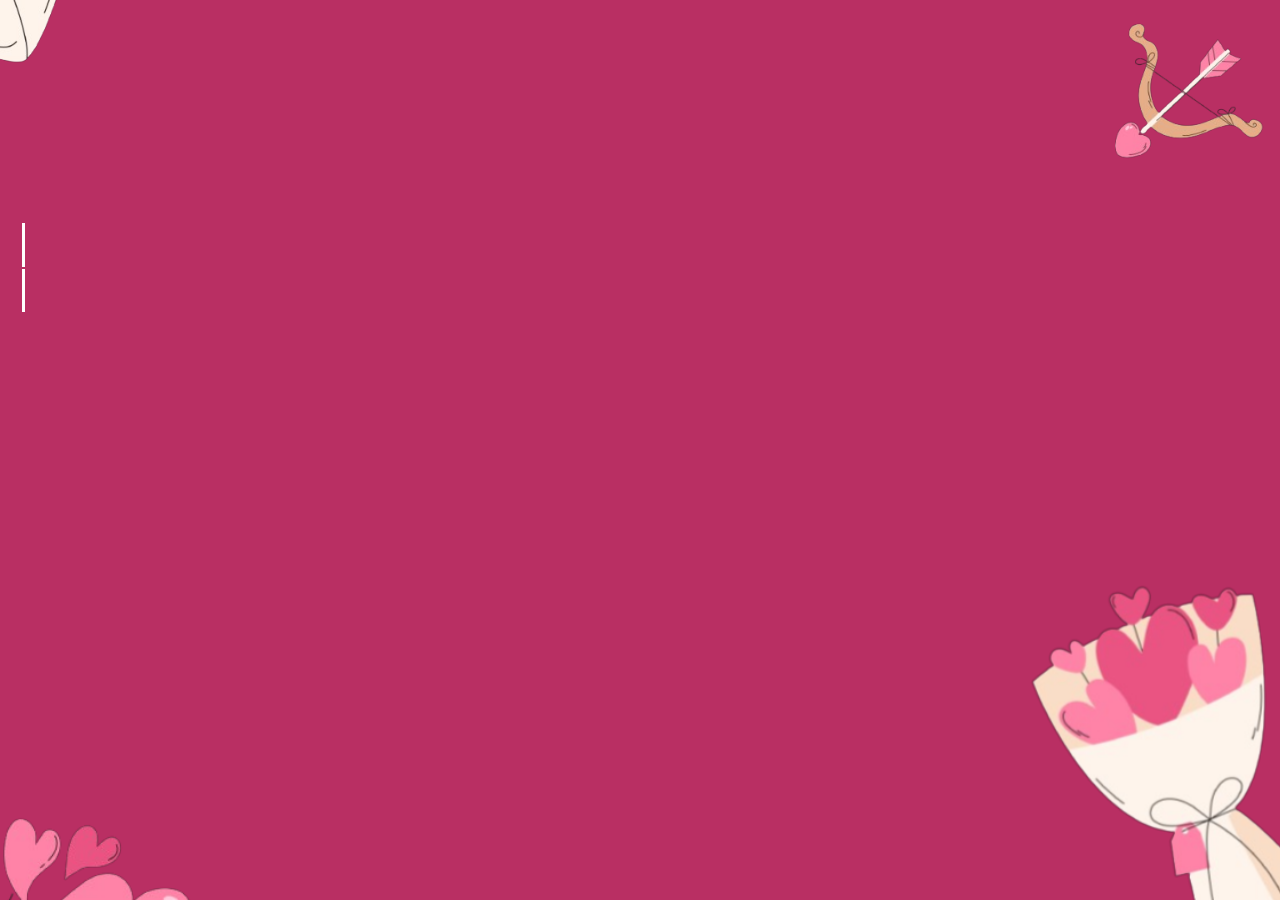
<file: index.html>
<!DOCTYPE html>
<html lang="en">
<head>
  <meta charset="UTF-8">
  <meta name="viewport" content="width=device-width, initial-scale=1.0">
  <title>First</title>
  <link rel="stylesheet" href="css/style.css">
</head>
<body>

<div class="poster">

  <div class="text-area">

    <h2 class="script">Happy</h2>

    <!-- TYPEWRITER -->
    <div class="title-wrap">
      <h1 class="title type1">VALENTINE'S</h1>
      <h1 class="title type2">DAY</h1>
    </div>

    <p class="message">
      Happy Valentine's Day!<br>
      T-Tooo<br>
      Myy P-Princess
    </p>

    <!-- NEXT PAGE BUTTON -->
    <a href="iphone.html" class="next-btn">Next →</a>

  </div>

  <!-- FOTO DEKORASI -->
  <img src="images/panah.png" class="img-arrow" alt="">
  <img src="images/bunga.png" class="img-flower" alt="">
  <img src="images/love-kiri.png" class="img-love-left" alt="">
  <img src="images/love-samping.png" class="img-love-side" alt="">

</div>

</body>
</html>
</file>
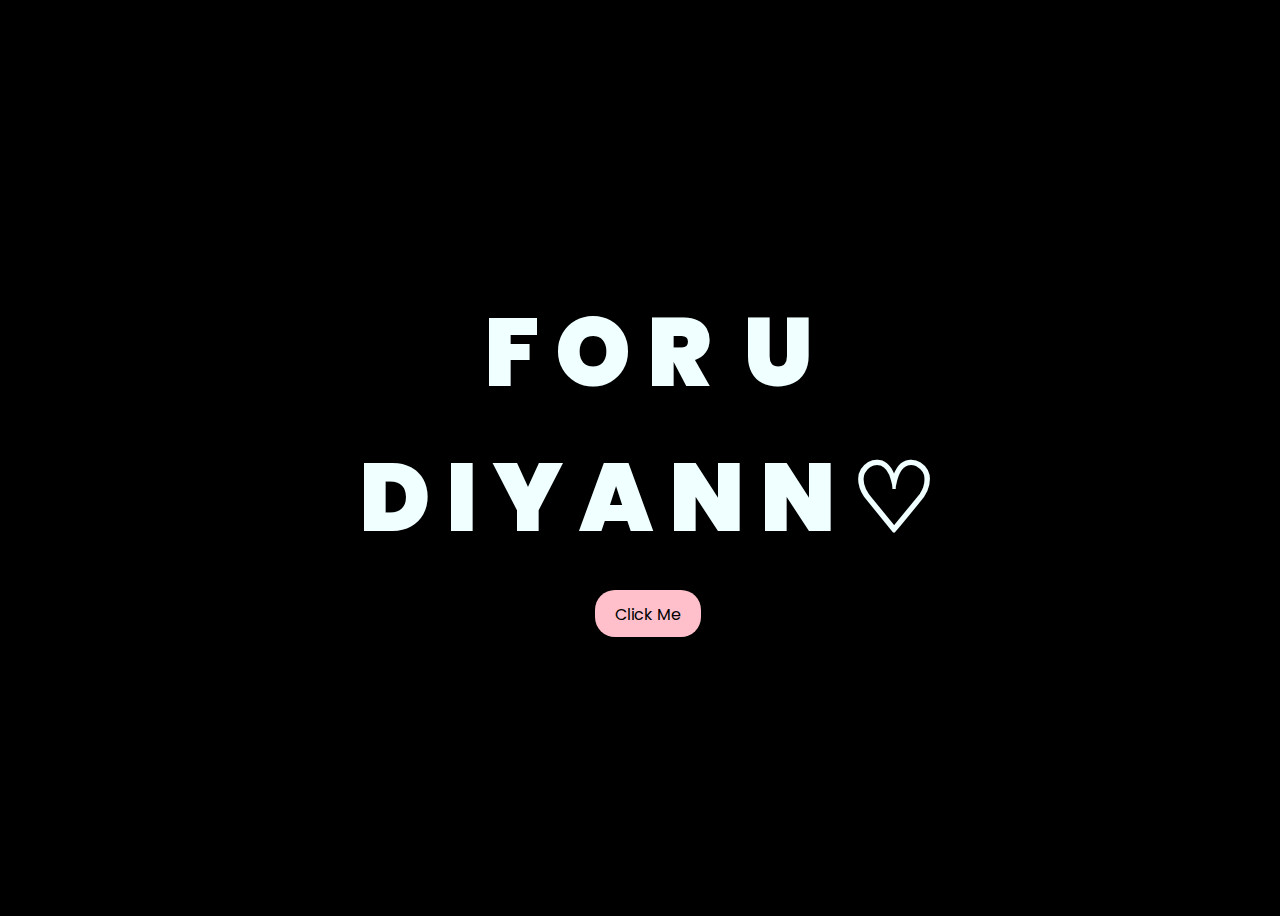
<file: gift/index.html>
<!DOCTYPE html>
<html lang="en">
<head>
    <meta charset="UTF-8">
    <meta http-equiv="X-UA-Compatible" content="IE=edge">
    <meta name="viewport" content="width=device-width, initial-scale=1.0">
    <link rel="stylesheet" href="css/style.css">
    <link rel="icon" href="img/flowers.png" type="image/x-icon">
    <title>Flowers</title>
</head>
<body>
    <div class="greetings">

        <span>F</span>
        <span>O</span>
        <span>R</span>
        <span>ㅤ</span>
        <span>U</span>
    </div>
    <div class="greetings">
        <span>D</span>
        <span>I</span>
        <span>Y</span>
        <span>A</span>
        <span>N</span>
        <span>N</span>
        <span>♡</span>
    </div>
    <div class="description">
        <span></span>
    </div>
    <div class="button">
        <button>
          
            <a href="flowers.html" onclick="playMusic()">Click Me</a>
        </button>
        
    </div>
</body>
</html>
</file>
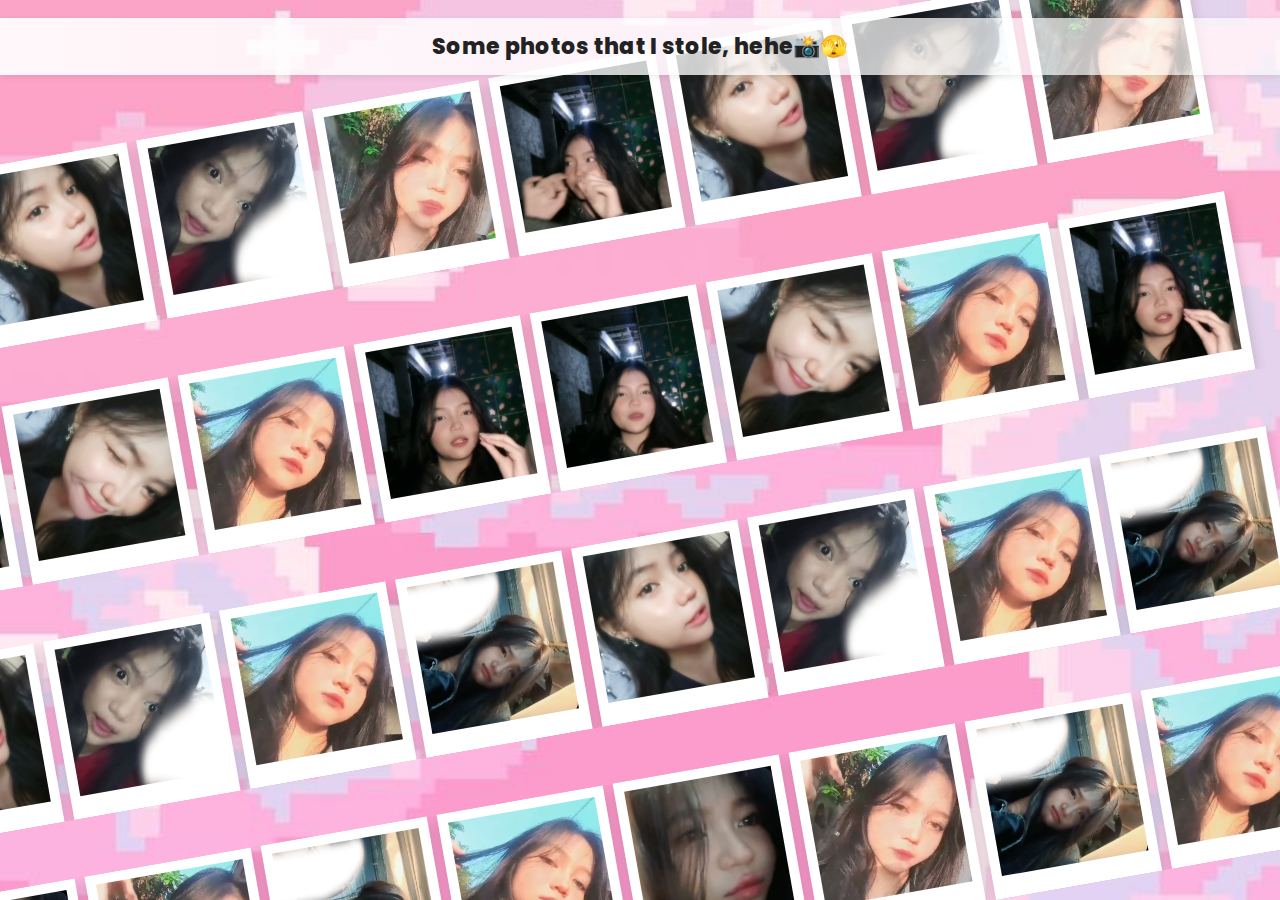
<file: camera.html>
<!DOCTYPE html>
<html lang="en">
<head>
<meta charset="UTF-8">
<meta name="viewport" content="width=device-width, initial-scale=1.0">
<title>Gallery Pretty Girls</title>
<link rel="stylesheet" href="css/camera.css">
<link href="https://fonts.googleapis.com/css2?family=Poppins:wght@700;800&display=swap" rel="stylesheet">
</head>
<body>

<div class="camera-page">

  <!-- TITLE -->
  <div class="gallery-title">
    Some photos that I stole, hehe📸🫣
  </div>

  <!-- WRAPPER YANG DIROTATE -->
  <div class="gallery-wrap">

    <!-- ROW 1 -->
    <div class="row left">
      <div class="track">
        <div class="polaroid"><img src="images/imagesprettygirl/photo1.png"></div>
        <div class="polaroid"><img src="images/imagesprettygirl/photo2.png"></div>
        <div class="polaroid"><img src="images/imagesprettygirl/photo3.png"></div>
        <div class="polaroid"><img src="images/imagesprettygirl/photo4.png"></div>

        <!-- DUPLIKAT UNTUK LOOP -->
        <div class="polaroid"><img src="images/imagesprettygirl/photo1.png"></div>
        <div class="polaroid"><img src="images/imagesprettygirl/photo2.png"></div>
        <div class="polaroid"><img src="images/imagesprettygirl/photo3.png"></div>
        <div class="polaroid"><img src="images/imagesprettygirl/photo4.png"></div>
      </div>
    </div>

    <!-- ROW 2 -->
    <div class="row right">
      <div class="track">
        <div class="polaroid"><img src="images/imagesprettygirl/photo5.png"></div>
        <div class="polaroid"><img src="images/imagesprettygirl/photo6.png"></div>
        <div class="polaroid"><img src="images/imagesprettygirl/photo7.png"></div>
        <div class="polaroid"><img src="images/imagesprettygirl/photo8.png"></div>

        <div class="polaroid"><img src="images/imagesprettygirl/photo5.png"></div>
        <div class="polaroid"><img src="images/imagesprettygirl/photo6.png"></div>
        <div class="polaroid"><img src="images/imagesprettygirl/photo7.png"></div>
        <div class="polaroid"><img src="images/imagesprettygirl/photo8.png"></div>
      </div>
    </div>

    <!-- ROW 3 -->
    <div class="row left">
      <div class="track">
        <div class="polaroid"><img src="images/imagesprettygirl/photo2.png"></div>
        <div class="polaroid"><img src="images/imagesprettygirl/photo3.png"></div>
        <div class="polaroid"><img src="images/imagesprettygirl/photo7.png"></div>
        <div class="polaroid"><img src="images/imagesprettygirl/photo11.png"></div>

        <div class="polaroid"><img src="images/imagesprettygirl/photo2.png"></div>
        <div class="polaroid"><img src="images/imagesprettygirl/photo3.png"></div>
        <div class="polaroid"><img src="images/imagesprettygirl/photo7.png"></div>
        <div class="polaroid"><img src="images/imagesprettygirl/photo11.png"></div>
      </div>
    </div>

    <!-- ROW 4 -->
    <div class="row right">
      <div class="track">
        <div class="polaroid"><img src="images/imagesprettygirl/photo9.png"></div>
        <div class="polaroid"><img src="images/imagesprettygirl/photo10.png"></div>
        <div class="polaroid"><img src="images/imagesprettygirl/photo11.png"></div>
        <div class="polaroid"><img src="images/imagesprettygirl/photo12.png"></div>

        <div class="polaroid"><img src="images/imagesprettygirl/photo9.png"></div>
        <div class="polaroid"><img src="images/imagesprettygirl/photo10.png"></div>
        <div class="polaroid"><img src="images/imagesprettygirl/photo11.png"></div>
        <div class="polaroid"><img src="images/imagesprettygirl/photo12.png"></div>
      </div>
    </div>

  </div>

</div>

</body>
</html>
</file>
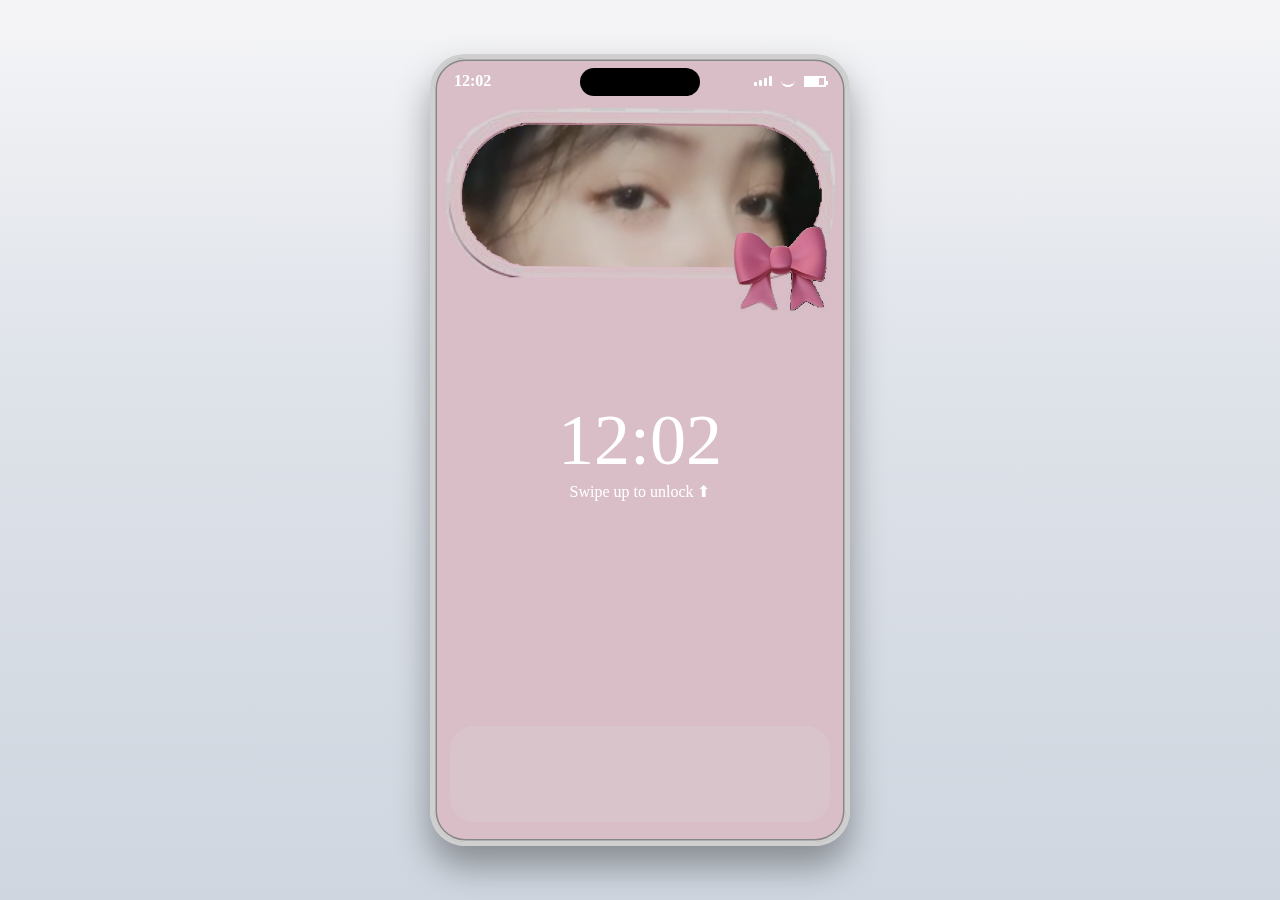
<file: iphone.html>
<!DOCTYPE html>
<html lang="en">
<head>
<meta charset="UTF-8">
<meta name="viewport" content="width=device-width, initial-scale=1.0">
<title>iPhone</title>
<link rel="stylesheet" href="css/iphone.css">
</head>
<body>

<div class="iphone">
  
  <!-- Dynamic Island -->
  <div class="dynamic-island"></div>

  <!-- Status Bar -->
  <div class="status-bar">
    <span class="time" id="time">9:41</span>

    <div class="status-icons">
      <div class="signal"><span></span><span></span><span></span><span></span></div>
      <div class="wifi"></div>
      <div class="battery"><div class="battery-level"></div></div>
    </div>
  </div>

  <!-- LOCKSCREEN -->
  <div class="lockscreen" id="lockscreen">
    <div class="lock-time" id="lockTime">9:41</div>
    <p class="swipe-text">Swipe up to unlock ⬆</p>
  </div>
  
<!-- ================= HOMESCREEN ================= -->
<div class="homescreen">
<!-- WIDGET JAM -->
<div class="clock-widget" id="clockWidget">
  <div class="clock-time" id="homeClock">9:41</div>
  <div class="clock-day" id="homeDate">Saturday</div>
</div>

  <div class="home-space"></div>

  <!-- APK DI BAWAH -->
  <div class="dock">
    <a href="camera.html" class="app">
      <img src="images/icons/gallery.png" alt="">
      <span>Photos</span>
    </a>

    <a href="notes.html" class="app">
      <img src="images/icons/notes.png" alt="">
      <span>Notes</span>
    </a>

    <a href="music.html" class="app">
      <img src="images/icons/music.png" alt="">
      <span>Music</span>
    </a>

    <a href="gift/index.html" class="app">
      <img src="images/icons/gift.jpeg" alt="">
      <span>FOR U D♡</span>
    </a>
  </div>

</div>


</div>

<script src="js/iphone.js"></script>
</body>
</html>
</file>
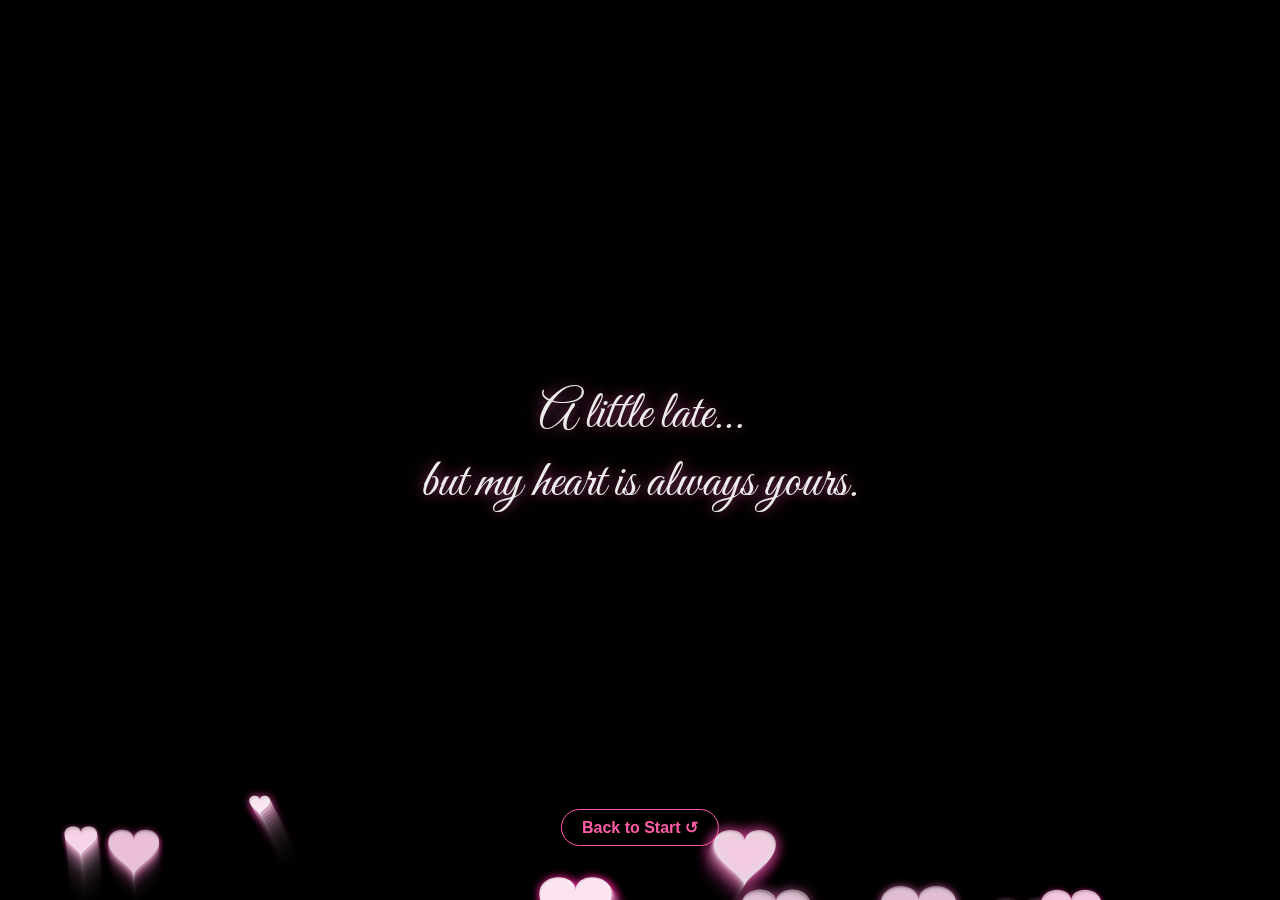
<file: love.html>
<!DOCTYPE html>
<html lang="en">
<head>
<meta charset="UTF-8">
<meta name="viewport" content="width=device-width, initial-scale=1.0">
<title>Final Love Scene</title>

<link rel="stylesheet" href="css/love.css">
</head>
<body>

<canvas id="loveCanvas"></canvas>

<div class="center-text">
  A little late…  <br>
  but my heart is always yours.
</div>

<button id="backHome">Back to Start ↺</button>

<script src="js/love.js"></script>
</body>
</html>
</file>
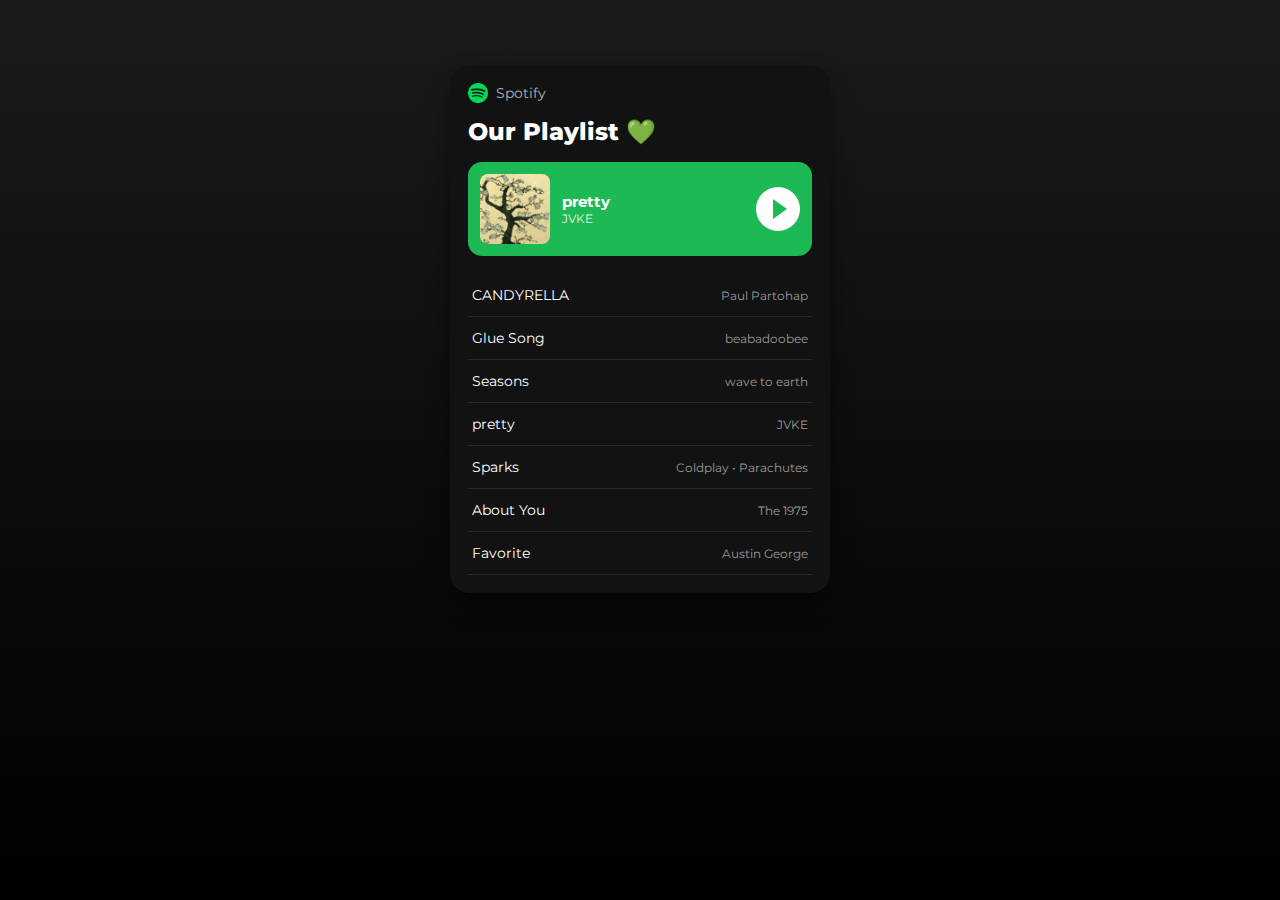
<file: music.html>
<!DOCTYPE html>
<html lang="en">
<head>
<meta charset="UTF-8">
<meta name="viewport" content="width=device-width, initial-scale=1.0">

<!-- FONT -->
<link href="https://fonts.googleapis.com/css2?family=Montserrat:wght@500;700;900&display=swap" rel="stylesheet">

<title>Our Playlist</title>
<link rel="stylesheet" href="css/music.css">
</head>
<body>

<div class="music-page">

  <div class="spotify-card">

    <!-- HEADER -->
    <div class="spotify-header">
      <img src="images/spotify-logo.png" class="spotify-logo" alt="">
      <span>Spotify</span>
    </div>

    <h2>Our Playlist 💚</h2>

    <!-- PLAYER -->
    <div class="player">
      <img src="images/covers/pretty.jpeg" class="cover" id="coverImage" alt="cover">

<div class="song-info">
  <h3 id="songTitle">pretty</h3>
  <p id="songArtist">JVKE</p>
</div>

<button id="playBtn" class="play"></button>
    </div>
<div class="song-list">
<div class="song"
  onclick="changeSong(
    'audio/candyrella.mp3',
    'CANDYRELLA',
    'Paul Partohap',
    'images/covers/candyrella.jpeg'
  )">
  <span>CANDYRELLA</span>
  <small>Paul Partohap</small>
</div>

<div class="song"
  onclick="changeSong(
    'audio/gluesong.mp3',
    'Glue Song',
    'beabadoobee',
    'images/covers/gluesong.jpg'
  )">
  <span>Glue Song</span>
  <small>beabadoobee</small>
</div>

<div class="song"
  onclick="changeSong(
    'audio/seasons.mp3',
    'Seasons',
    'wave to earth',
    'images/covers/seasons.jpg'
  )">
  <span>Seasons</span>
  <small>wave to earth</small>
</div>

<div class="song"
  onclick="changeSong(
    'audio/pretty.mp3',
    'pretty',
    'JVKE',
    'images/covers/pretty.jpeg'
  )">
  <span>pretty</span>
  <small>JVKE</small>
</div>

<div class="song"
  onclick="changeSong(
    'audio/sparks.mp3',
    'Sparks',
    'Coldplay',
    'images/covers/sparks.jpeg'
  )">
  <span>Sparks</span>
  <small>Coldplay • Parachutes</small>
</div>

<div class="song"
  onclick="changeSong(
    'audio/aboutyou.mp3',
    'About You',
    'The 1975',
    'images/covers/aboutyou.jpeg'
  )">
  <span>About You</span>
  <small>The 1975</small>
</div>

<div class="song"
  onclick="changeSong(
    'audio/favorite.mp3',
    'Favorite',
    'Austin George',
    'images/covers/favorite.jpeg'
  )">
  <span>Favorite</span>
  <small>Austin George</small>
</div>

</div>

  </div>

</div>

<audio id="audioPlayer" src="audio/pretty.mp3"></audio>

<script src="js/music.js"></script>
</body>
</html>
</file>
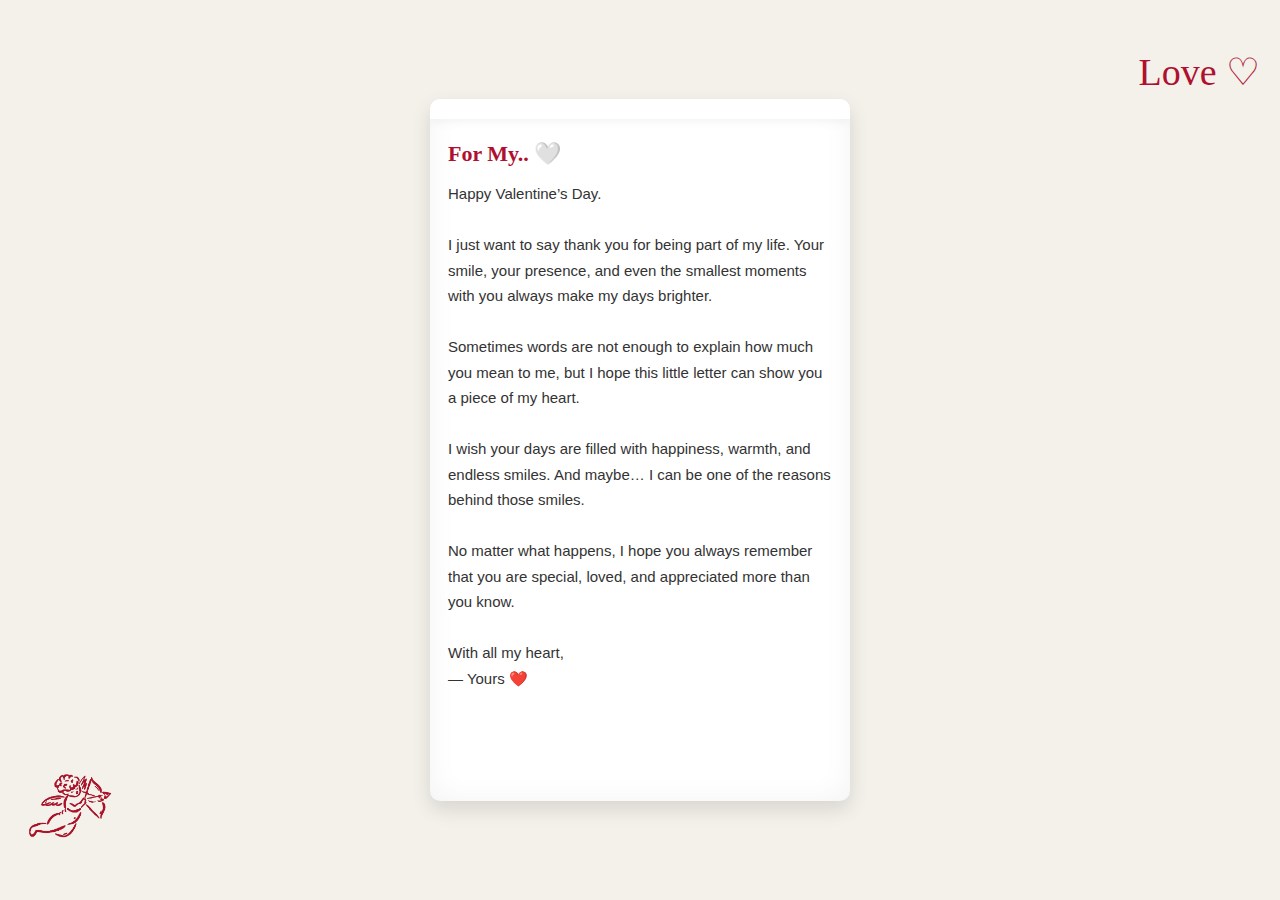
<file: notes.html>
<!DOCTYPE html>
<html lang="en">
<head>
  <meta charset="UTF-8">
  <meta name="viewport" content="width=device-width, initial-scale=1.0">
  <title>Love Letter</title>
  <link rel="stylesheet" href="css/notes.css">
</head>
<body>

<div class="page2">

  <!-- LOVE TEXT (DEPAN) -->
<div class="love-text">
  Love <span class="heart-beat">♡</span>
</div>

  <!-- CUPID (DEPAN) -->
  <img src="images/cupid.png" class="cupid" alt="cupid">

  <!-- KERTAS --><div class="paper">

  <!-- PENJAGA AREA ATAS -->
  <div class="paper-top"></div>

  <!-- TEXT SCROLL -->
  <div class="paper-content">

      <h2>For My.. 🤍</h2>

      <p>
        Happy Valentine’s Day.<br><br>

        I just want to say thank you for being part of my life.
        Your smile, your presence, and even the smallest moments
        with you always make my days brighter.<br><br>

        Sometimes words are not enough to explain how much you
        mean to me, but I hope this little letter can show you
        a piece of my heart.<br><br>

        I wish your days are filled with happiness, warmth,
        and endless smiles. And maybe… I can be one of the reasons
        behind those smiles.<br><br>

        No matter what happens, I hope you always remember that
        you are special, loved, and appreciated more than you know.<br><br>

        With all my heart,<br>
        — Yours ❤️
      </p>

    </div>

  </div>

</div>

</body>
</html>
</file>
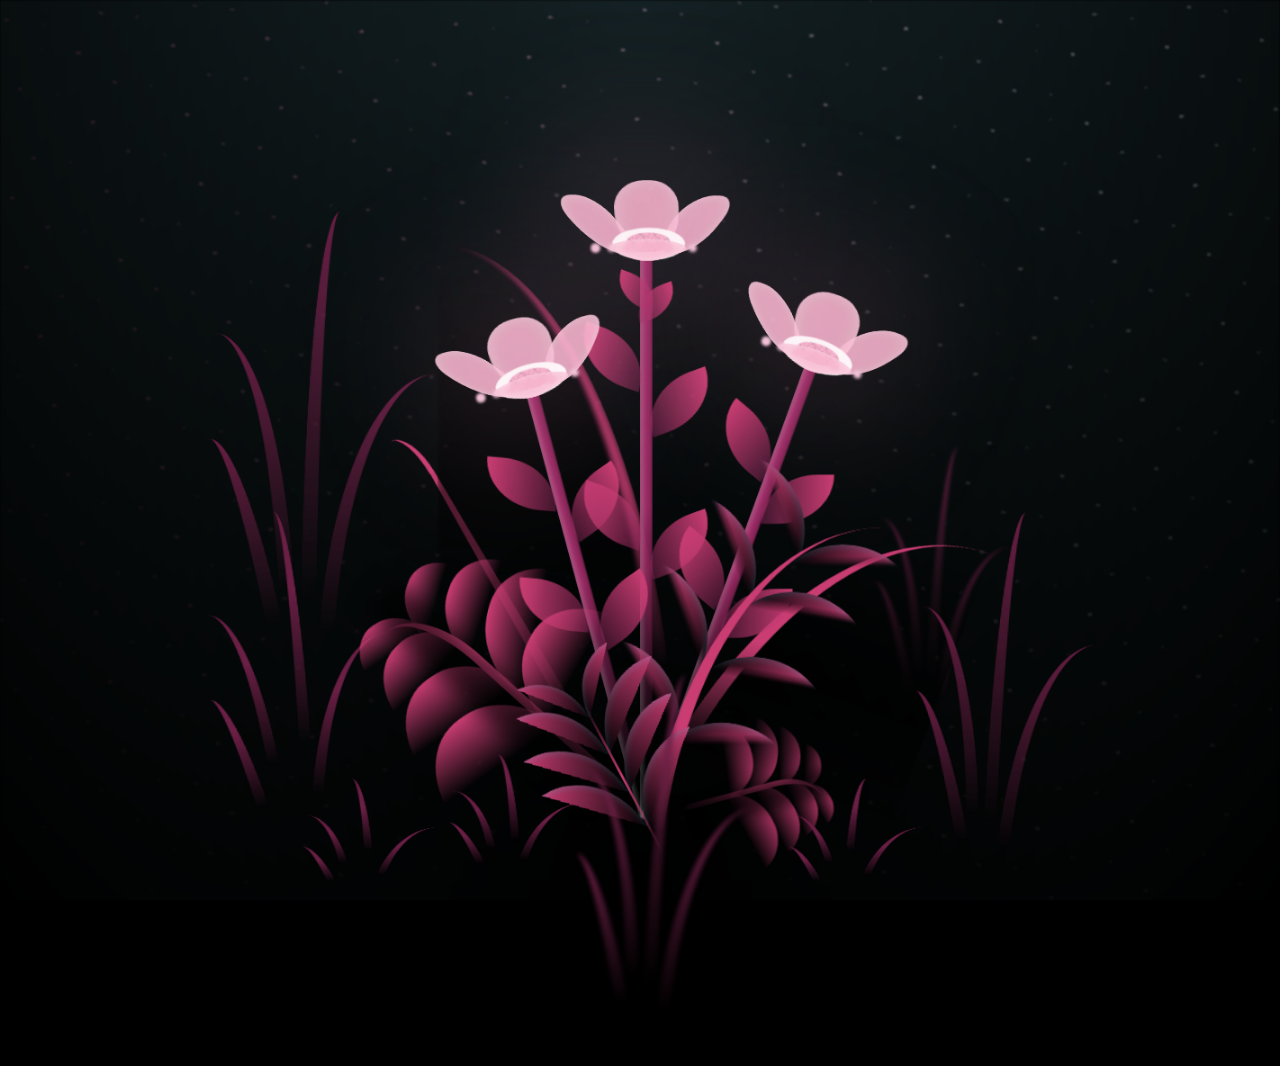
<file: gift/flowers.html>
<!DOCTYPE html>
<html lang="en">
<head>
    <meta charset="UTF-8">
    <meta http-equiv="X-UA-Compatible" content="IE=edge">
    <meta name="viewport" content="width=device-width, initial-scale=1.0">
    <link rel="stylesheet" href="css/main.css">
    <link rel="icon" href="img/flowers.png" type="image/x-icon">
    <title>Flowers</title>
</head>

<body class="container">
    <div class="night"></div>
    <div class="flowers">
      <div class="flower flower--1">
        <div class="flower__leafs flower__leafs--1">
          <div class="flower__leaf flower__leaf--1"></div>
          <div class="flower__leaf flower__leaf--2"></div>
          <div class="flower__leaf flower__leaf--3"></div>
          <div class="flower__leaf flower__leaf--4"></div>
          <div class="flower__white-circle"></div>
  
          <div class="flower__light flower__light--1"></div>
          <div class="flower__light flower__light--2"></div>
          <div class="flower__light flower__light--3"></div>
          <div class="flower__light flower__light--4"></div>
          <div class="flower__light flower__light--5"></div>
          <div class="flower__light flower__light--6"></div>
          <div class="flower__light flower__light--7"></div>
          <div class="flower__light flower__light--8"></div>
  
        </div>
        <div class="flower__line">
          <div class="flower__line__leaf flower__line__leaf--1"></div>
          <div class="flower__line__leaf flower__line__leaf--2"></div>
          <div class="flower__line__leaf flower__line__leaf--3"></div>
          <div class="flower__line__leaf flower__line__leaf--4"></div>
          <div class="flower__line__leaf flower__line__leaf--5"></div>
          <div class="flower__line__leaf flower__line__leaf--6"></div>
        </div>
      </div>
  
      <div class="flower flower--2">
        <div class="flower__leafs flower__leafs--2">
          <div class="flower__leaf flower__leaf--1"></div>
          <div class="flower__leaf flower__leaf--2"></div>
          <div class="flower__leaf flower__leaf--3"></div>
          <div class="flower__leaf flower__leaf--4"></div>
          <div class="flower__white-circle"></div>
  
          <div class="flower__light flower__light--1"></div>
          <div class="flower__light flower__light--2"></div>
          <div class="flower__light flower__light--3"></div>
          <div class="flower__light flower__light--4"></div>
          <div class="flower__light flower__light--5"></div>
          <div class="flower__light flower__light--6"></div>
          <div class="flower__light flower__light--7"></div>
          <div class="flower__light flower__light--8"></div>
  
        </div>
        <div class="flower__line">
          <div class="flower__line__leaf flower__line__leaf--1"></div>
          <div class="flower__line__leaf flower__line__leaf--2"></div>
          <div class="flower__line__leaf flower__line__leaf--3"></div>
          <div class="flower__line__leaf flower__line__leaf--4"></div>
        </div>
      </div>
  
      <div class="flower flower--3">
        <div class="flower__leafs flower__leafs--3">
          <div class="flower__leaf flower__leaf--1"></div>
          <div class="flower__leaf flower__leaf--2"></div>
          <div class="flower__leaf flower__leaf--3"></div>
          <div class="flower__leaf flower__leaf--4"></div>
          <div class="flower__white-circle"></div>
  
          <div class="flower__light flower__light--1"></div>
          <div class="flower__light flower__light--2"></div>
          <div class="flower__light flower__light--3"></div>
          <div class="flower__light flower__light--4"></div>
          <div class="flower__light flower__light--5"></div>
          <div class="flower__light flower__light--6"></div>
          <div class="flower__light flower__light--7"></div>
          <div class="flower__light flower__light--8"></div>
  
        </div>
        <div class="flower__line">
          <div class="flower__line__leaf flower__line__leaf--1"></div>
          <div class="flower__line__leaf flower__line__leaf--2"></div>
          <div class="flower__line__leaf flower__line__leaf--3"></div>
          <div class="flower__line__leaf flower__line__leaf--4"></div>
        </div>
      </div>
  
      <div class="grow-ans" style="--d:1.2s">
        <div class="flower__g-long">
          <div class="flower__g-long__top"></div>
          <div class="flower__g-long__bottom"></div>
        </div>
      </div>
  
      <div class="growing-grass">
        <div class="flower__grass flower__grass--1">
          <div class="flower__grass--top"></div>
          <div class="flower__grass--bottom"></div>
          <div class="flower__grass__leaf flower__grass__leaf--1"></div>
          <div class="flower__grass__leaf flower__grass__leaf--2"></div>
          <div class="flower__grass__leaf flower__grass__leaf--3"></div>
          <div class="flower__grass__leaf flower__grass__leaf--4"></div>
          <div class="flower__grass__leaf flower__grass__leaf--5"></div>
          <div class="flower__grass__leaf flower__grass__leaf--6"></div>
          <div class="flower__grass__leaf flower__grass__leaf--7"></div>
          <div class="flower__grass__leaf flower__grass__leaf--8"></div>
          <div class="flower__grass__overlay"></div>
        </div>
      </div>
  
      <div class="growing-grass">
        <div class="flower__grass flower__grass--2">
          <div class="flower__grass--top"></div>
          <div class="flower__grass--bottom"></div>
          <div class="flower__grass__leaf flower__grass__leaf--1"></div>
          <div class="flower__grass__leaf flower__grass__leaf--2"></div>
          <div class="flower__grass__leaf flower__grass__leaf--3"></div>
          <div class="flower__grass__leaf flower__grass__leaf--4"></div>
          <div class="flower__grass__leaf flower__grass__leaf--5"></div>
          <div class="flower__grass__leaf flower__grass__leaf--6"></div>
          <div class="flower__grass__leaf flower__grass__leaf--7"></div>
          <div class="flower__grass__leaf flower__grass__leaf--8"></div>
          <div class="flower__grass__overlay"></div>
        </div>
      </div>
  
      <div class="grow-ans" style="--d:2.4s">
        <div class="flower__g-right flower__g-right--1">
          <div class="leaf"></div>
        </div>
      </div>
  
      <div class="grow-ans" style="--d:2.8s">
        <div class="flower__g-right flower__g-right--2">
          <div class="leaf"></div>
        </div>
      </div>
  
      <div class="grow-ans" style="--d:2.8s">
        <div class="flower__g-front">
          <div class="flower__g-front__leaf-wrapper flower__g-front__leaf-wrapper--1">
            <div class="flower__g-front__leaf"></div>
          </div>
          <div class="flower__g-front__leaf-wrapper flower__g-front__leaf-wrapper--2">
            <div class="flower__g-front__leaf"></div>
          </div>
          <div class="flower__g-front__leaf-wrapper flower__g-front__leaf-wrapper--3">
            <div class="flower__g-front__leaf"></div>
          </div>
          <div class="flower__g-front__leaf-wrapper flower__g-front__leaf-wrapper--4">
            <div class="flower__g-front__leaf"></div>
          </div>
          <div class="flower__g-front__leaf-wrapper flower__g-front__leaf-wrapper--5">
            <div class="flower__g-front__leaf"></div>
          </div>
          <div class="flower__g-front__leaf-wrapper flower__g-front__leaf-wrapper--6">
            <div class="flower__g-front__leaf"></div>
          </div>
          <div class="flower__g-front__leaf-wrapper flower__g-front__leaf-wrapper--7">
            <div class="flower__g-front__leaf"></div>
          </div>
          <div class="flower__g-front__leaf-wrapper flower__g-front__leaf-wrapper--8">
            <div class="flower__g-front__leaf"></div>
          </div>
          <div class="flower__g-front__line"></div>
        </div>
      </div>
  
      <div class="grow-ans" style="--d:3.2s">
        <div class="flower__g-fr">
          <div class="leaf"></div>
          <div class="flower__g-fr__leaf flower__g-fr__leaf--1"></div>
          <div class="flower__g-fr__leaf flower__g-fr__leaf--2"></div>
          <div class="flower__g-fr__leaf flower__g-fr__leaf--3"></div>
          <div class="flower__g-fr__leaf flower__g-fr__leaf--4"></div>
          <div class="flower__g-fr__leaf flower__g-fr__leaf--5"></div>
          <div class="flower__g-fr__leaf flower__g-fr__leaf--6"></div>
          <div class="flower__g-fr__leaf flower__g-fr__leaf--7"></div>
          <div class="flower__g-fr__leaf flower__g-fr__leaf--8"></div>
        </div>
      </div>
  
      <div class="long-g long-g--0">
        <div class="grow-ans" style="--d:3s">
          <div class="leaf leaf--0"></div>
        </div>
        <div class="grow-ans" style="--d:2.2s">
          <div class="leaf leaf--1"></div>
        </div>
        <div class="grow-ans" style="--d:3.4s">
          <div class="leaf leaf--2"></div>
        </div>
        <div class="grow-ans" style="--d:3.6s">
          <div class="leaf leaf--3"></div>
        </div>
      </div>
  
      <div class="long-g long-g--1">
        <div class="grow-ans" style="--d:3.6s">
          <div class="leaf leaf--0"></div>
        </div>
        <div class="grow-ans" style="--d:3.8s">
          <div class="leaf leaf--1"></div>
        </div>
        <div class="grow-ans" style="--d:4s">
          <div class="leaf leaf--2"></div>
        </div>
        <div class="grow-ans" style="--d:4.2s">
          <div class="leaf leaf--3"></div>
        </div>
      </div>
  
      <div class="long-g long-g--2">
        <div class="grow-ans" style="--d:4s">
          <div class="leaf leaf--0"></div>
        </div>
        <div class="grow-ans" style="--d:4.2s">
          <div class="leaf leaf--1"></div>
        </div>
        <div class="grow-ans" style="--d:4.4s">
          <div class="leaf leaf--2"></div>
        </div>
        <div class="grow-ans" style="--d:4.6s">
          <div class="leaf leaf--3"></div>
        </div>
      </div>
  
      <div class="long-g long-g--3">
        <div class="grow-ans" style="--d:4s">
          <div class="leaf leaf--0"></div>
        </div>
        <div class="grow-ans" style="--d:4.2s">
          <div class="leaf leaf--1"></div>
        </div>
        <div class="grow-ans" style="--d:3s">
          <div class="leaf leaf--2"></div>
        </div>
        <div class="grow-ans" style="--d:3.6s">
          <div class="leaf leaf--3"></div>
        </div>
      </div>
  
      <div class="long-g long-g--4">
        <div class="grow-ans" style="--d:4s">
          <div class="leaf leaf--0"></div>
        </div>
        <div class="grow-ans" style="--d:4.2s">
          <div class="leaf leaf--1"></div>
        </div>
        <div class="grow-ans" style="--d:3s">
          <div class="leaf leaf--2"></div>
        </div>
        <div class="grow-ans" style="--d:3.6s">
          <div class="leaf leaf--3"></div>
        </div>
      </div>
  
      <div class="long-g long-g--5">
        <div class="grow-ans" style="--d:4s">
          <div class="leaf leaf--0"></div>
        </div>
        <div class="grow-ans" style="--d:4.2s">
          <div class="leaf leaf--1"></div>
        </div>
        <div class="grow-ans" style="--d:3s">
          <div class="leaf leaf--2"></div>
        </div>
        <div class="grow-ans" style="--d:3.6s">
          <div class="leaf leaf--3"></div>
        </div>
      </div>
  
      <div class="long-g long-g--6">
        <div class="grow-ans" style="--d:4.2s">
          <div class="leaf leaf--0"></div>
        </div>
        <div class="grow-ans" style="--d:4.4s">
          <div class="leaf leaf--1"></div>
        </div>
        <div class="grow-ans" style="--d:4.6s">
          <div class="leaf leaf--2"></div>
        </div>
        <div class="grow-ans" style="--d:4.8s">
          <div class="leaf leaf--3"></div>
        </div>
      </div>
  
      <div class="long-g long-g--7">
        <div class="grow-ans" style="--d:3s">
          <div class="leaf leaf--0"></div>
        </div>
        <div class="grow-ans" style="--d:3.2s">
          <div class="leaf leaf--1"></div>
        </div>
        <div class="grow-ans" style="--d:3.5s">
          <div class="leaf leaf--2"></div>
        </div>
        <div class="grow-ans" style="--d:3.6s">
          <div class="leaf leaf--3"></div>
        </div>
      </div>
    </div>
    
    <button id="nextFlower">Next →</button>
    
    <script src="main.js"></script>
  </body>
</html>
</file>
<file: gift/css/style.css>
@import url('https://fonts.googleapis.com/css2?family=Poppins:ital,wght@0,500;1,900&display=swap');
*{
    font-family: 'Poppins',cursive;
}
body{
    color: azure;
    width: 100%;
    height: 100vh;
    display: flex;
    flex-direction: column;
    align-items: center;
    justify-content: center;
    background-color: black;
}
.greetings{
    font-size: 6rem;
    font-weight: 900;
}
.greetings > span{
    animation: glow 2.5s ease-in-out infinite;
}
@keyframes glow{
    0%, 100%{
        color: #fff;
        text-shadow: 0 0 12px #fbff, 0 0 50px #fbff, 0 0 100px #fbff;
    }
    10%, 90%{
        color: #696565;
        text-shadow: none;
    }
}
.greetings > span:nth-child(2){
    animation-delay: .2s ;
}
.greetings > span:nth-child(3){
    animation-delay: .4s ;
}
.greetings > span:nth-child(4){
    animation-delay: .6s;
}
.greetings > span:nth-child(5){
    animation-delay: .8s;
}

.description{
    font-size: 1.5rem;
    margin-bottom: 20px;
}

.button a{
    text-decoration: none;
    font-size: 1rem;
    color: #111;
}

@media screen and (max-width:574px){
    .greetings{
        display: block;
        font-size: 3rem;
        font-weight: 500;
        text-align: center;
    }
    .description{
        font-size: 1rem;
    }
    
    .button a{
        font-size: .5rem;
    }
}

.description{
    color: #fbff;
}

/* Estilo para el botón */
.button button {
    background-color: pink; /* Fondo amarillo */
    border: none; /* Sin bordes */
    padding: 10px 20px; /* Ajusta el relleno según tu preferencia */
    font-size: 18px; /* Tamaño de fuente */
    cursor: pointer;
    position: relative; /* Necesario para el resplandor */
    border-radius: 20px; /* Esquinas redondeadas */
    transition: background-color 0.3s ease-in-out; /* Transición suave para el color de fondo */
  }
  
  /* Estilo para el enlace dentro del botón */
  .button button a {
    text-decoration: none; /* Elimina el subrayado del enlace */
    color: inherit; /* Hereda el color del texto del botón */
  }
  
  /* Efecto de resplandor al pasar el cursor sobre el botón */
  .button button:hover {
    background-color: orange; /* Cambia el color de fondo al pasar el mouse a naranja */
    box-shadow: 0 0 10px pink, 0 0 20px pink, 0 0 30px pink; /* Efecto de resplandor amarillo */
  }
</file>
<file: css/iphone.css>
*{
  margin:0;
  padding:0;
  box-sizing:border-box;
}

body{
  width:100vw;
  height:100vh;
  display:flex;
  justify-content:center;
  align-items:center;
  overflow:hidden;

  /* BACKGROUND GRADIENT BARU */
  background: linear-gradient(
    180deg,
    #f5f5f7 0%,
    #dfe3ea 40%,
    #cfd6df 100%
  );
}

/* =========================
   IPHONE FRAME (SILVER EDGE ONLY)
========================= */
.iphone{
  width:min(92vw,420px);
  height:88vh;

  position:relative;
  overflow:hidden;
  border-radius:35px;

  /* WALLPAPER */
  background:url("../images/wallpaper.png") center/cover no-repeat;

  /* SILVER FRAME */
  border:4px solid #cfcfcf;
  
  box-shadow:
    inset 0 0 0 1.5px #f5f5f5,   /* highlight metal */
    inset 0 0 0 3px #9f9f9f,     /* depth */
    0 20px 35px rgba(0,0,0,0.35); /* shadow bawah */
}

/* DYNAMIC ISLAND */
.dynamic-island{
  position:absolute;
  top:10px;
  left:50%;
  transform:translateX(-50%);
  width:120px;
  height:28px;
  background:#000;
  border-radius:20px;
  z-index:50;
}

/* STATUS BAR */
.status-bar{
  position:absolute;
  top:14px;
  left:0;
  width:100%;
  padding:0 20px;
  display:flex;
  justify-content:space-between;
  color:white;
  z-index:40;
  font-weight:600;
}

.status-icons{display:flex;align-items:center;}

.signal{display:flex;gap:2px;align-items:flex-end;}
.signal span{width:3px;background:#fff;border-radius:1px;}
.signal span:nth-child(1){height:4px}
.signal span:nth-child(2){height:6px}
.signal span:nth-child(3){height:8px}
.signal span:nth-child(4){height:10px}

/* WIFI ICON FIX */
.wifi {
  position: relative;
  width: 16px;
  height: 12px;
  margin-left: 8px;
}

.wifi::before,
.wifi::after {
  content: "";
  position: absolute;
  left: 50%;
  transform: translateX(-50%);
  border: 2px solid white;
  border-top: none;
  border-left: none;
  border-right: none;
  border-radius: 50%;
}

.wifi::before {
  width: 14px;
  height: 10px;
  top: 0;
}

.wifi::after {
  width: 8px;
  height: 6px;
  top: 4px;
}

.battery{
  width:22px;height:11px;
  border:2px solid #fff;
  margin-left:8px;
  position:relative;
}
.battery::after{
  content:"";
  position:absolute;
  right:-4px;top:3px;
  width:2px;height:4px;
  background:#fff;
}
.battery-level{width:70%;height:100%;background:#fff;}

/* LOCKSCREEN */
.lockscreen{
  position:absolute;
  inset:0;
  background:rgba(0,0,0,.15);
  display:flex;
  flex-direction:column;
  justify-content:center;
  align-items:center;
  color:white;
  transition:transform .8s ease;
  z-index:30;
}

.lockscreen.unlock{
  transform:translateY(-100%);
}

.lock-time{
  font-size:72px;
  font-weight:300;
}
/* ================= HOMESCREEN ================= */
.homescreen{
  position:absolute;
  inset:0;

  display:flex;
  flex-direction:column;
  justify-content:flex-end;

  padding:80px 16px 20px;
}

/* =========================
   CLOCK WIDGET (FULL WIDTH)
========================= */
.clock-widget{
  width: 100%;
  padding: 0 6px;

  color: white;

  opacity: 0;
  transform: translateY(20px) scale(.95);
}

/* JAM BESAR */
.clock-time{
  font-size: 64px;
  font-weight: 300;
  line-height: 1;
  letter-spacing: -1px;
}

/* HARI (KIRI BAWAH) */
.clock-day{
  font-size: 14px;
  opacity: .9;
  margin-top: 4px;
}

/* MUNCUL SETELAH UNLOCK */
.clock-widget.show{
  animation: popup .6s cubic-bezier(.22,1.4,.3,1) forwards;
}

.clock-time{
  text-shadow: 0 2px 6px rgba(0,0,0,0.35);
}

/* AREA TENGAH KOSONG */
.home-space{
  flex:1;
}

/* DOCK BAWAH (IPHONE STYLE) */
.dock{
  display:flex;
  justify-content:space-around;
  align-items:center;

  background:rgba(255,255,255,.25);
  backdrop-filter:blur(14px);

  border-radius:24px;
  padding:10px 12px;
}

/* APP */
.app{
  text-decoration:none;
  color:white;
  text-align:center;

  opacity:0;
  transform:translateY(25px) scale(.8);
}

.app img{
  width:58px;
  height:58px;
  border-radius:14px;
  display:block;
  margin:auto;
}

.app span{
  font-size:11px;
  margin-top:5px;
  display:block;
}

/* POPUP ANIMATION */
.app.show{
  animation:popup .6s cubic-bezier(.22,1.4,.3,1) forwards;
}

@keyframes popup{
  to{
    opacity:1;
    transform:translateY(0) scale(1);
  }
}


/* APP GRID (RAPIH FIX) */
.apps-grid{
  display:grid;
  grid-template-columns:repeat(4,1fr);
  gap:20px;
}

/* APP */
.app{
  text-decoration:none;
  color:white;
  text-align:center;

  opacity:0;
  transform:translateY(20px) scale(.8);
}

.app img{
  width:58px;
  height:58px;
  border-radius:14px;
  display:block;
  margin:auto;
}

.app span{
  font-size:11px;
  margin-top:5px;
  display:block;
}

/* POPUP */
.app.show{
  animation:popup .6s cubic-bezier(.22,1.4,.3,1) forwards;
}

@keyframes popup{
  to{
    opacity:1;
    transform:translateY(0) scale(1);
  }
}
</file>
<file: gift/css/main.css>
*,
*::after,
*::before {
  padding: 0;
  margin: 0;
  box-sizing: border-box;
}

:root {
  --dark-color: #000;
}

body {
  display: flex;
  align-items: flex-end;
  justify-content: center;
  min-height: 100vh;
  background-color: var(--dark-color);
  overflow: hidden;
  perspective: 1000px;
}

#startOverlay{
  position:fixed;
  inset:0;
  background:rgba(0,0,0,0.5);
  color:white;
  display:flex;
  justify-content:center;
  align-items:center;
  font-size:22px;
  font-weight:600;
  z-index:999;
}

/* =========================
   NEXT BUTTON OUTLINE
========================= */
#nextFlower{
  position: fixed;
  bottom: 6vh;
  left: 50%;
  transform: translateX(-50%);

  padding: 8px 20px;

  background: transparent;
  border: 1.5px solid rgba(255,255,255,0.9);
  border-radius: 20px;   /* pinggiran lengkung */

  color: white;
  font-size: 16px;
  font-weight: 600;

  opacity: 0;
  pointer-events: none;

  transition: opacity .6s ease;
  z-index: 999;
  cursor: pointer;
}

#nextFlower.show{
  opacity: 1;
  pointer-events: auto;
}

.night {
  position: fixed;
  left: 50%;
  top: 0;
  transform: translateX(-50%);
  width: 100%;
  height: 100%;
  filter: blur(0.1vmin);
  background-image: radial-gradient(ellipse at top, transparent 0%, var(--dark-color)), 
  radial-gradient(ellipse at bottom, var(--dark-color), rgba(145, 233, 255, 0.2)), 
  repeating-linear-gradient(220deg, rgb(0, 0, 0) 0px, rgb(0, 0, 0) 19px, transparent 19px, 
  transparent 22px), repeating-linear-gradient(189deg, rgb(0, 0, 0) 0px, rgb(0, 0, 0) 19px, 
  transparent 19px, transparent 22px), repeating-linear-gradient(148deg, rgb(0, 0, 0) 0px, 
  rgb(0, 0, 0) 19px, transparent 19px, transparent 22px), linear-gradient(90deg, rgb(154, 43, 100), 
  rgb(240, 240, 240));
}

.flowers {
  position: relative;
  transform: scale(0.9);
}

.flower {
  position: absolute;
  bottom: 10vmin;
  transform-origin: bottom center;
  z-index: 10;
  --fl-speed: 0.8s;
}
.flower--1 {
  -webkit-animation: moving-flower-1 4s linear infinite;
          animation: moving-flower-1 4s linear infinite;
}
.flower--1 .flower__line {
  height: 70vmin;
  -webkit-animation-delay: 0.3s;
          animation-delay: 0.3s;
}
.flower--1 .flower__line__leaf--1 {
  -webkit-animation: blooming-leaf-right var(--fl-speed) 1.6s backwards;
          animation: blooming-leaf-right var(--fl-speed) 1.6s backwards;
}
.flower--1 .flower__line__leaf--2 {
  -webkit-animation: blooming-leaf-right var(--fl-speed) 1.4s backwards;
          animation: blooming-leaf-right var(--fl-speed) 1.4s backwards;
}
.flower--1 .flower__line__leaf--3 {
  -webkit-animation: blooming-leaf-left var(--fl-speed) 1.2s backwards;
          animation: blooming-leaf-left var(--fl-speed) 1.2s backwards;
}
.flower--1 .flower__line__leaf--4 {
  -webkit-animation: blooming-leaf-left var(--fl-speed) 1s backwards;
          animation: blooming-leaf-left var(--fl-speed) 1s backwards;
}
.flower--1 .flower__line__leaf--5 {
  -webkit-animation: blooming-leaf-right var(--fl-speed) 1.8s backwards;
          animation: blooming-leaf-right var(--fl-speed) 1.8s backwards;
}
.flower--1 .flower__line__leaf--6 {
  -webkit-animation: blooming-leaf-left var(--fl-speed) 2s backwards;
          animation: blooming-leaf-left var(--fl-speed) 2s backwards;
}
.flower--2 {
  left: 50%;
  transform: rotate(20deg);
  -webkit-animation: moving-flower-2 4s linear infinite;
          animation: moving-flower-2 4s linear infinite;
}
.flower--2 .flower__line {
  height: 60vmin;
  -webkit-animation-delay: 0.6s;
          animation-delay: 0.6s;
}
.flower--2 .flower__line__leaf--1 {
  -webkit-animation: blooming-leaf-right var(--fl-speed) 1.9s backwards;
          animation: blooming-leaf-right var(--fl-speed) 1.9s backwards;
}
.flower--2 .flower__line__leaf--2 {
  -webkit-animation: blooming-leaf-right var(--fl-speed) 1.7s backwards;
          animation: blooming-leaf-right var(--fl-speed) 1.7s backwards;
}
.flower--2 .flower__line__leaf--3 {
  -webkit-animation: blooming-leaf-left var(--fl-speed) 1.5s backwards;
          animation: blooming-leaf-left var(--fl-speed) 1.5s backwards;
}
.flower--2 .flower__line__leaf--4 {
  -webkit-animation: blooming-leaf-left var(--fl-speed) 1.3s backwards;
          animation: blooming-leaf-left var(--fl-speed) 1.3s backwards;
}
.flower--3 {
  left: 50%;
  transform: rotate(-15deg);
  -webkit-animation: moving-flower-3 4s linear infinite;
          animation: moving-flower-3 4s linear infinite;
}
.flower--3 .flower__line {
  -webkit-animation-delay: 0.9s;
          animation-delay: 0.9s;
}
.flower--3 .flower__line__leaf--1 {
  -webkit-animation: blooming-leaf-right var(--fl-speed) 2.5s backwards;
          animation: blooming-leaf-right var(--fl-speed) 2.5s backwards;
}
.flower--3 .flower__line__leaf--2 {
  -webkit-animation: blooming-leaf-right var(--fl-speed) 2.3s backwards;
          animation: blooming-leaf-right var(--fl-speed) 2.3s backwards;
}
.flower--3 .flower__line__leaf--3 {
  -webkit-animation: blooming-leaf-left var(--fl-speed) 2.1s backwards;
          animation: blooming-leaf-left var(--fl-speed) 2.1s backwards;
}
.flower--3 .flower__line__leaf--4 {
  -webkit-animation: blooming-leaf-left var(--fl-speed) 1.9s backwards;
          animation: blooming-leaf-left var(--fl-speed) 1.9s backwards;
}
.flower__leafs {
  position: relative;
  -webkit-animation: blooming-flower 2s backwards;
          animation: blooming-flower 2s backwards;
}
.flower__leafs--1 {
  -webkit-animation-delay: 1.1s;
          animation-delay: 1.1s;
}
.flower__leafs--2 {
  -webkit-animation-delay: 1.4s;
          animation-delay: 1.4s;
}
.flower__leafs--3 {
  -webkit-animation-delay: 1.7s;
          animation-delay: 1.7s;
}
.flower__leafs::after {
  content: "";
  position: absolute;
  left: 0;
  top: 0;
  transform: translate(-50%, -100%);
  width: 8vmin;
  height: 8vmin;
  background-color: #E88AB2;
  filter: blur(10vmin);
}
.flower__leaf {
  position: absolute;
  bottom: 0;
  left: 50%;
  width: 8vmin;
  height: 11vmin;
  border-radius: 51% 49% 47% 53%/44% 45% 55% 69%;
  background-color: #E88AB2;
  background-image: linear-gradient(to top, #f8b7cf, #f8b7cf);
  transform-origin: bottom center;
  opacity: 0.9;
  box-shadow: inset 0 0 2vmin rgba(255, 255, 255, 0.5);
}
.flower__leaf--1 {
  transform: translate(-10%, 1%) rotateY(40deg) rotateX(-50deg);
}
.flower__leaf--2 {
  transform: translate(-50%, -4%) rotateX(40deg);
}
.flower__leaf--3 {
  transform: translate(-90%, 0%) rotateY(45deg) rotateX(50deg);
}
.flower__leaf--4 {
  width: 8vmin;
  height: 8vmin;
  transform-origin: bottom left;
  border-radius: 4vmin 10vmin 4vmin 4vmin;
  transform: translate(0%, 18%) rotateX(70deg) rotate(-43deg);
  background-image: linear-gradient(to top, #f8b7cf, #f8b7cf);
  z-index: 1;
  opacity: 0.8;
}
.flower__white-circle {
  position: absolute;
  left: -3.5vmin;
  top: -3vmin;
  width: 9vmin;
  height: 4vmin;
  border-radius: 50%;
  background-color: #ffffff;
}
.flower__white-circle::after {
  content: "";
  position: absolute;
  left: 50%;
  top: 45%;
  transform: translate(-50%, -50%);
  width: 60%;
  height: 60%;
  border-radius: inherit;
  background-image: repeating-linear-gradient(135deg, rgba(0, 0, 0, 0.03) 0px, 
  rgba(0, 0, 0, 0.03) 1px, transparent 1px, transparent 12px), repeating-linear-gradient(45deg, 
  rgba(0, 0, 0, 0.03) 0px, rgba(0, 0, 0, 0.03) 1px, transparent 1px, transparent 12px), 
  repeating-linear-gradient(67.5deg, rgba(0, 0, 0, 0.03) 0px, rgba(0, 0, 0, 0.03) 1px, 
  transparent 1px, transparent 12px), repeating-linear-gradient(135deg, rgba(0, 0, 0, 0.03) 0px, 
  rgba(0, 0, 0, 0.03) 1px, transparent 1px, transparent 12px), repeating-linear-gradient(45deg, 
  rgba(0, 0, 0, 0.03) 0px, rgba(0, 0, 0, 0.03) 1px, transparent 1px, transparent 12px), 
  repeating-linear-gradient(112.5deg, rgba(0, 0, 0, 0.03) 0px, rgba(0, 0, 0, 0.03) 1px, 
  transparent 1px, transparent 12px), repeating-linear-gradient(112.5deg, rgba(0, 0, 0, 0.03) 0px, 
  rgba(0, 0, 0, 0.03) 1px, transparent 1px, transparent 12px), repeating-linear-gradient(45deg, 
  rgba(0, 0, 0, 0.03) 0px, rgba(0, 0, 0, 0.03) 1px, transparent 1px, transparent 12px), 
  repeating-linear-gradient(22.5deg, rgba(0, 0, 0, 0.03) 0px, rgba(0, 0, 0, 0.03) 1px, 
  transparent 1px, transparent 12px), repeating-linear-gradient(45deg, rgba(0, 0, 0, 0.03) 0px, 
  rgba(0, 0, 0, 0.03) 1px, transparent 1px, transparent 12px), repeating-linear-gradient(22.5deg, 
  rgba(0, 0, 0, 0.03) 0px, rgba(0, 0, 0, 0.03) 1px, transparent 1px, transparent 12px), 
  repeating-linear-gradient(135deg, rgba(0, 0, 0, 0.03) 0px, rgba(0, 0, 0, 0.03) 1px, 
  transparent 1px, transparent 12px), repeating-linear-gradient(157.5deg, rgba(0, 0, 0, 0.03) 0px, 
  rgba(0, 0, 0, 0.03) 1px, transparent 1px, transparent 12px), repeating-linear-gradient(67.5deg, 
  rgba(0, 0, 0, 0.03) 0px, rgba(0, 0, 0, 0.03) 1px, transparent 1px, transparent 12px), 
  repeating-linear-gradient(67.5deg, rgba(0, 0, 0, 0.03) 0px, rgba(0, 0, 0, 0.03) 1px, 
  transparent 1px, transparent 12px), linear-gradient(90deg, rgb(248, 183, 207), rgb(248, 183, 207));
}
.flower__line {
  height: 55vmin;
  width: 1.5vmin;
  background-image: linear-gradient(to left, rgba(0, 0, 0, 0.2), transparent, 
  rgba(255, 255, 255, 0.2)), linear-gradient(to top, transparent 10%, #9A2B64, #9A2B64);
  box-shadow: inset 0 0 2px rgba(0, 0, 0, 0.5);
  -webkit-animation: grow-flower-tree 4s backwards;
          animation: grow-flower-tree 4s backwards;
}
.flower__line__leaf {
  --w: 7vmin;
  --h: calc(var(--w) + 2vmin);
  position: absolute;
  top: 20%;
  left: 90%;
  width: var(--w);
  height: var(--h);
  border-top-right-radius: var(--h);
  border-bottom-left-radius: var(--h);
  background-image: linear-gradient(to top, rgba(154, 43, 100, 0.4), #C93D73);
}
.flower__line__leaf--1 {
  transform: rotate(70deg) rotateY(30deg);
}
.flower__line__leaf--2 {
  top: 45%;
  transform: rotate(70deg) rotateY(30deg);
}
.flower__line__leaf--3, .flower__line__leaf--4, .flower__line__leaf--6 {
  border-top-right-radius: 0;
  border-bottom-left-radius: 0;
  border-top-left-radius: var(--h);
  border-bottom-right-radius: var(--h);
  left: -460%;
  top: 12%;
  transform: rotate(-70deg) rotateY(30deg);
}
.flower__line__leaf--4 {
  top: 40%;
}
.flower__line__leaf--5 {
  top: 0;
  transform-origin: left;
  transform: rotate(70deg) rotateY(30deg) scale(0.6);
}
.flower__line__leaf--6 {
  top: -2%;
  left: -450%;
  transform-origin: right;
  transform: rotate(-70deg) rotateY(30deg) scale(0.6);
}
.flower__light {
  position: absolute;
  bottom: 0vmin;
  width: 1vmin;
  height: 1vmin;
  background-color: rgb(242, 198, 218);
  border-radius: 50%;
  filter: blur(0.2vmin);
  -webkit-animation: light-ans 4s linear infinite backwards;
          animation: light-ans 4s linear infinite backwards;
}
.flower__light:nth-child(odd) {
  background-color: #f2c6da;
}
.flower__light--1 {
  left: -2vmin;
  -webkit-animation-delay: 1s;
          animation-delay: 1s;
}
.flower__light--2 {
  left: 3vmin;
  -webkit-animation-delay: 0.5s;
          animation-delay: 0.5s;
}
.flower__light--3 {
  left: -6vmin;
  -webkit-animation-delay: 0.3s;
          animation-delay: 0.3s;
}
.flower__light--4 {
  left: 6vmin;
  -webkit-animation-delay: 0.9s;
          animation-delay: 0.9s;
}
.flower__light--5 {
  left: -1vmin;
  -webkit-animation-delay: 1.5s;
          animation-delay: 1.5s;
}
.flower__light--6 {
  left: -4vmin;
  -webkit-animation-delay: 3s;
          animation-delay: 3s;
}
.flower__light--7 {
  left: 3vmin;
  -webkit-animation-delay: 2s;
          animation-delay: 2s;
}
.flower__light--8 {
  left: -6vmin;
  -webkit-animation-delay: 3.5s;
          animation-delay: 3.5s;
}
.flower__grass {
  --c: #C93D73;
  --line-w: 1.5vmin;
  position: absolute;
  bottom: 12vmin;
  left: -7vmin;
  display: flex;
  flex-direction: column;
  align-items: flex-end;
  z-index: 20;
  transform-origin: bottom center;
  transform: rotate(-48deg) rotateY(40deg);
}
.flower__grass--1 {
  -webkit-animation: moving-grass 2s linear infinite;
          animation: moving-grass 2s linear infinite;
}
.flower__grass--2 {
  left: 2vmin;
  bottom: 10vmin;
  transform: scale(0.5) rotate(75deg) rotateX(10deg) rotateY(-200deg);
  opacity: 0.8;
  z-index: 0;
  -webkit-animation: moving-grass--2 1.5s linear infinite;
          animation: moving-grass--2 1.5s linear infinite;
}
.flower__grass--top {
  width: 7vmin;
  height: 10vmin;
  border-top-right-radius: 100%;
  border-right: var(--line-w) solid var(--c);
  transform-origin: bottom center;
  transform: rotate(-2deg);
}
.flower__grass--bottom {
  margin-top: -2px;
  width: var(--line-w);
  height: 25vmin;
  background-image: linear-gradient(to top, transparent, var(--c));
}
.flower__grass__leaf {
  --size: 10vmin;
  position: absolute;
  width: calc(var(--size) * 2.1);
  height: var(--size);
  border-top-left-radius: var(--size);
  border-top-right-radius: var(--size);
  background-image: linear-gradient(to top, transparent, transparent 30%, var(--c));
  z-index: 100;
}
.flower__grass__leaf--1 {
  top: -6%;
  left: 30%;
  --size: 6vmin;
  transform: rotate(-20deg);
  -webkit-animation: growing-grass-ans--1 2s 2.6s backwards;
          animation: growing-grass-ans--1 2s 2.6s backwards;
}
@-webkit-keyframes growing-grass-ans--1 {
  0% {
    transform-origin: bottom left;
    transform: rotate(-20deg) scale(0);
  }
}
@keyframes growing-grass-ans--1 {
  0% {
    transform-origin: bottom left;
    transform: rotate(-20deg) scale(0);
  }
}
.flower__grass__leaf--2 {
  top: -5%;
  left: -110%;
  --size: 6vmin;
  transform: rotate(10deg);
  -webkit-animation: growing-grass-ans--2 2s 2.4s linear backwards;
          animation: growing-grass-ans--2 2s 2.4s linear backwards;
}
@-webkit-keyframes growing-grass-ans--2 {
  0% {
    transform-origin: bottom right;
    transform: rotate(10deg) scale(0);
  }
}
@keyframes growing-grass-ans--2 {
  0% {
    transform-origin: bottom right;
    transform: rotate(10deg) scale(0);
  }
}
.flower__grass__leaf--3 {
  top: 5%;
  left: 60%;
  --size: 8vmin;
  transform: rotate(-18deg) rotateX(-20deg);
  -webkit-animation: growing-grass-ans--3 2s 2.2s linear backwards;
          animation: growing-grass-ans--3 2s 2.2s linear backwards;
}
@-webkit-keyframes growing-grass-ans--3 {
  0% {
    transform-origin: bottom left;
    transform: rotate(-18deg) rotateX(-20deg) scale(0);
  }
}
@keyframes growing-grass-ans--3 {
  0% {
    transform-origin: bottom left;
    transform: rotate(-18deg) rotateX(-20deg) scale(0);
  }
}
.flower__grass__leaf--4 {
  top: 6%;
  left: -135%;
  --size: 8vmin;
  transform: rotate(2deg);
  -webkit-animation: growing-grass-ans--4 2s 2s linear backwards;
          animation: growing-grass-ans--4 2s 2s linear backwards;
}
@-webkit-keyframes growing-grass-ans--4 {
  0% {
    transform-origin: bottom right;
    transform: rotate(2deg) scale(0);
  }
}
@keyframes growing-grass-ans--4 {
  0% {
    transform-origin: bottom right;
    transform: rotate(2deg) scale(0);
  }
}
.flower__grass__leaf--5 {
  top: 20%;
  left: 60%;
  --size: 10vmin;
  transform: rotate(-24deg) rotateX(-20deg);
  -webkit-animation: growing-grass-ans--5 2s 1.8s linear backwards;
          animation: growing-grass-ans--5 2s 1.8s linear backwards;
}
@-webkit-keyframes growing-grass-ans--5 {
  0% {
    transform-origin: bottom left;
    transform: rotate(-24deg) rotateX(-20deg) scale(0);
  }
}
@keyframes growing-grass-ans--5 {
  0% {
    transform-origin: bottom left;
    transform: rotate(-24deg) rotateX(-20deg) scale(0);
  }
}
.flower__grass__leaf--6 {
  top: 22%;
  left: -180%;
  --size: 10vmin;
  transform: rotate(10deg);
  -webkit-animation: growing-grass-ans--6 2s 1.6s linear backwards;
          animation: growing-grass-ans--6 2s 1.6s linear backwards;
}
@-webkit-keyframes growing-grass-ans--6 {
  0% {
    transform-origin: bottom right;
    transform: rotate(10deg) scale(0);
  }
}
@keyframes growing-grass-ans--6 {
  0% {
    transform-origin: bottom right;
    transform: rotate(10deg) scale(0);
  }
}
.flower__grass__leaf--7 {
  top: 39%;
  left: 70%;
  --size: 10vmin;
  transform: rotate(-10deg);
  -webkit-animation: growing-grass-ans--7 2s 1.4s linear backwards;
          animation: growing-grass-ans--7 2s 1.4s linear backwards;
}
@-webkit-keyframes growing-grass-ans--7 {
  0% {
    transform-origin: bottom left;
    transform: rotate(-10deg) scale(0);
  }
}
@keyframes growing-grass-ans--7 {
  0% {
    transform-origin: bottom left;
    transform: rotate(-10deg) scale(0);
  }
}
.flower__grass__leaf--8 {
  top: 40%;
  left: -215%;
  --size: 11vmin;
  transform: rotate(10deg);
  -webkit-animation: growing-grass-ans--8 2s 1.2s linear backwards;
          animation: growing-grass-ans--8 2s 1.2s linear backwards;
}
@-webkit-keyframes growing-grass-ans--8 {
  0% {
    transform-origin: bottom right;
    transform: rotate(10deg) scale(0);
  }
}
@keyframes growing-grass-ans--8 {
  0% {
    transform-origin: bottom right;
    transform: rotate(10deg) scale(0);
  }
}
.flower__grass__overlay {
  position: absolute;
  top: -10%;
  right: 0%;
  width: 100%;
  height: 100%;
  background-color: rgba(0, 0, 0, 0.6);
  filter: blur(1.5vmin);
  z-index: 100;
}
.flower__g-long {
  --w: 2vmin;
  --h: 6vmin;
  --c: #C93D73;
  position: absolute;
  bottom: 10vmin;
  left: -3vmin;
  transform-origin: bottom center;
  transform: rotate(-30deg) rotateY(-20deg);
  display: flex;
  flex-direction: column;
  align-items: flex-end;
  -webkit-animation: flower-g-long-ans 3s linear infinite;
          animation: flower-g-long-ans 3s linear infinite;
}
@-webkit-keyframes flower-g-long-ans {
  0%, 100% {
    transform: rotate(-30deg) rotateY(-20deg);
  }
  50% {
    transform: rotate(-32deg) rotateY(-20deg);
  }
}
@keyframes flower-g-long-ans {
  0%, 100% {
    transform: rotate(-30deg) rotateY(-20deg);
  }
  50% {
    transform: rotate(-32deg) rotateY(-20deg);
  }
}
.flower__g-long__top {
  top: calc(var(--h) * -1);
  width: calc(var(--w) + 1vmin);
  height: var(--h);
  border-top-right-radius: 100%;
  border-right: 0.7vmin solid var(--c);
  transform: translate(-0.7vmin, 1vmin);
}
.flower__g-long__bottom {
  width: var(--w);
  height: 50vmin;
  transform-origin: bottom center;
  background-image: linear-gradient(to top, transparent 30%, var(--c));
  box-shadow: inset 0 0 2px rgba(0, 0, 0, 0.5);
  -webkit-clip-path: polygon(35% 0, 65% 1%, 100% 100%, 0% 100%);
          clip-path: polygon(35% 0, 65% 1%, 100% 100%, 0% 100%);
}
.flower__g-right {
  position: absolute;
  bottom: 6vmin;
  left: -2vmin;
  transform-origin: bottom left;
  transform: rotate(20deg);
}
.flower__g-right .leaf {
  width: 30vmin;
  height: 50vmin;
  border-top-left-radius: 100%;
  border-left: 2vmin solid #C93D73;
  background-image: linear-gradient(to bottom, transparent, var(--dark-color) 60%);
  -webkit-mask-image: linear-gradient(to top, transparent 30%, #C93D73 60%);
}
.flower__g-right--1 {
  -webkit-animation: flower-g-right-ans 2.5s linear infinite;
          animation: flower-g-right-ans 2.5s linear infinite;
}
.flower__g-right--2 {
  left: 5vmin;
  transform: rotateY(-180deg);
  -webkit-animation: flower-g-right-ans--2 3s linear infinite;
          animation: flower-g-right-ans--2 3s linear infinite;
}
.flower__g-right--2 .leaf {
  height: 75vmin;
  filter: blur(0.3vmin);
  opacity: 0.8;
}
@-webkit-keyframes flower-g-right-ans {
  0%, 100% {
    transform: rotate(20deg);
  }
  50% {
    transform: rotate(24deg) rotateX(-20deg);
  }
}
@keyframes flower-g-right-ans {
  0%, 100% {
    transform: rotate(20deg);
  }
  50% {
    transform: rotate(24deg) rotateX(-20deg);
  }
}
@-webkit-keyframes flower-g-right-ans--2 {
  0%, 100% {
    transform: rotateY(-180deg) rotate(0deg) rotateX(-20deg);
  }
  50% {
    transform: rotateY(-180deg) rotate(6deg) rotateX(-20deg);
  }
}
@keyframes flower-g-right-ans--2 {
  0%, 100% {
    transform: rotateY(-180deg) rotate(0deg) rotateX(-20deg);
  }
  50% {
    transform: rotateY(-180deg) rotate(6deg) rotateX(-20deg);
  }
}
.flower__g-front {
  position: absolute;
  bottom: 6vmin;
  left: 2.5vmin;
  z-index: 100;
  transform-origin: bottom center;
  transform: rotate(-28deg) rotateY(30deg) scale(1.04);
  -webkit-animation: flower__g-front-ans 2s linear infinite;
          animation: flower__g-front-ans 2s linear infinite;
}
@-webkit-keyframes flower__g-front-ans {
  0%, 100% {
    transform: rotate(-28deg) rotateY(30deg) scale(1.04);
  }
  50% {
    transform: rotate(-35deg) rotateY(40deg) scale(1.04);
  }
}
@keyframes flower__g-front-ans {
  0%, 100% {
    transform: rotate(-28deg) rotateY(30deg) scale(1.04);
  }
  50% {
    transform: rotate(-35deg) rotateY(40deg) scale(1.04);
  }
}
.flower__g-front__line {
  width: 0.3vmin;
  height: 20vmin;
  background-image: linear-gradient(to top, transparent, #C93D73, transparent 100%);
  position: relative;
}
.flower__g-front__leaf-wrapper {
  position: absolute;
  top: 0;
  left: 0;
  transform-origin: bottom left;
  transform: rotate(10deg);
}
.flower__g-front__leaf-wrapper:nth-child(even) {
  left: 0vmin;
  transform: rotateY(-180deg) rotate(5deg);
  -webkit-animation: flower__g-front__leaf-left-ans 1s ease-in backwards;
          animation: flower__g-front__leaf-left-ans 1s ease-in backwards;
}
.flower__g-front__leaf-wrapper:nth-child(odd) {
  -webkit-animation: flower__g-front__leaf-ans 1s ease-in backwards;
          animation: flower__g-front__leaf-ans 1s ease-in backwards;
}
.flower__g-front__leaf-wrapper--1 {
  top: -8vmin;
  transform: scale(0.7);
  -webkit-animation: flower__g-front__leaf-ans 1s 5.5s ease-in backwards !important;
          animation: flower__g-front__leaf-ans 1s 5.5s ease-in backwards !important;
}
.flower__g-front__leaf-wrapper--2 {
  top: -8vmin;
  transform: rotateY(-180deg) scale(0.7) !important;
  -webkit-animation: flower__g-front__leaf-left-ans-2 1s 4.6s ease-in backwards !important;
          animation: flower__g-front__leaf-left-ans-2 1s 4.6s ease-in backwards !important;
}
.flower__g-front__leaf-wrapper--3 {
  top: -3vmin;
  -webkit-animation: flower__g-front__leaf-ans 1s 4.6s ease-in backwards;
          animation: flower__g-front__leaf-ans 1s 4.6s ease-in backwards;
}
.flower__g-front__leaf-wrapper--4 {
  top: -3vmin;
  transform: rotateY(-180deg) scale(0.9) !important;
  -webkit-animation: flower__g-front__leaf-left-ans-2 1s 4.6s ease-in backwards !important;
          animation: flower__g-front__leaf-left-ans-2 1s 4.6s ease-in backwards !important;
}
@-webkit-keyframes flower__g-front__leaf-left-ans-2 {
  0% {
    transform: rotateY(-180deg) scale(0);
  }
}
@keyframes flower__g-front__leaf-left-ans-2 {
  0% {
    transform: rotateY(-180deg) scale(0);
  }
}
.flower__g-front__leaf-wrapper--5, .flower__g-front__leaf-wrapper--6 {
  top: 2vmin;
}
.flower__g-front__leaf-wrapper--7, .flower__g-front__leaf-wrapper--8 {
  top: 6.5vmin;
}
.flower__g-front__leaf-wrapper--2 {
  -webkit-animation-delay: 5.2s !important;
          animation-delay: 5.2s !important;
}
.flower__g-front__leaf-wrapper--3 {
  -webkit-animation-delay: 4.9s !important;
          animation-delay: 4.9s !important;
}
.flower__g-front__leaf-wrapper--5 {
  -webkit-animation-delay: 4.3s !important;
          animation-delay: 4.3s !important;
}
.flower__g-front__leaf-wrapper--6 {
  -webkit-animation-delay: 4.1s !important;
          animation-delay: 4.1s !important;
}
.flower__g-front__leaf-wrapper--7 {
  -webkit-animation-delay: 3.8s !important;
          animation-delay: 3.8s !important;
}
.flower__g-front__leaf-wrapper--8 {
  -webkit-animation-delay: 3.5s !important;
          animation-delay: 3.5s !important;
}
@-webkit-keyframes flower__g-front__leaf-ans {
  0% {
    transform: rotate(10deg) scale(0);
  }
}
@keyframes flower__g-front__leaf-ans {
  0% {
    transform: rotate(10deg) scale(0);
  }
}
@-webkit-keyframes flower__g-front__leaf-left-ans {
  0% {
    transform: rotateY(-180deg) rotate(5deg) scale(0);
  }
}
@keyframes flower__g-front__leaf-left-ans {
  0% {
    transform: rotateY(-180deg) rotate(5deg) scale(0);
  }
}
.flower__g-front__leaf {
  width: 10vmin;
  height: 10vmin;
  border-radius: 100% 0% 0% 100%/100% 100% 0% 0%;
  box-shadow: inset 0 2px 1vmin hsla(184deg, 97%, 58%, 0.2);
  background-image: linear-gradient(to bottom left, transparent, var(--dark-color)), 
  linear-gradient(to bottom right, #C93D73 50%, transparent 50%, transparent);
  -webkit-mask-image: linear-gradient(to bottom right, #C93D73 50%, transparent 50%, transparent);
  mask-image: linear-gradient(to bottom right, #C93D73 50%, transparent 50%, transparent);
}
.flower__g-fr {
  position: absolute;
  bottom: -4vmin;
  left: vmin;
  transform-origin: bottom left;
  z-index: 10;
  -webkit-animation: flower__g-fr-ans 2s linear infinite;
          animation: flower__g-fr-ans 2s linear infinite;
}
@-webkit-keyframes flower__g-fr-ans {
  0%, 100% {
    transform: rotate(2deg);
  }
  50% {
    transform: rotate(4deg);
  }
}
@keyframes flower__g-fr-ans {
  0%, 100% {
    transform: rotate(2deg);
  }
  50% {
    transform: rotate(4deg);
  }
}
.flower__g-fr .leaf {
  width: 30vmin;
  height: 50vmin;
  border-top-left-radius: 100%;
  border-left: 2vmin solid #C93D73;
  -webkit-mask-image: linear-gradient(to top, transparent 25%, #C93D73 50%);
  position: relative;
  z-index: 1;
}
.flower__g-fr__leaf {
  position: absolute;
  top: 0;
  left: 0;
  width: 10vmin;
  height: 10vmin;
  border-radius: 100% 0% 0% 100%/100% 100% 0% 0%;
  box-shadow: inset 0 2px 1vmin hsla(184deg, 97%, 58%, 0.2);
  background-image: linear-gradient(to bottom left, transparent, var(--dark-color) 98%), 
  linear-gradient(to bottom right, #C93D73 45%, transparent 50%, transparent);
  -webkit-mask-image: linear-gradient(135deg, #C93D73 40%, transparent 50%, transparent);
}
.flower__g-fr__leaf--1 {
  left: 20vmin;
  transform: rotate(45deg);
  -webkit-animation: flower__g-fr-leaft-ans-1 0.5s 5.2s linear backwards;
          animation: flower__g-fr-leaft-ans-1 0.5s 5.2s linear backwards;
}
@-webkit-keyframes flower__g-fr-leaft-ans-1 {
  0% {
    transform-origin: left;
    transform: rotate(45deg) scale(0);
  }
}
@keyframes flower__g-fr-leaft-ans-1 {
  0% {
    transform-origin: left;
    transform: rotate(45deg) scale(0);
  }
}
.flower__g-fr__leaf--2 {
  left: 12vmin;
  top: -7vmin;
  transform: rotate(25deg) rotateY(-180deg);
  -webkit-animation: flower__g-fr-leaft-ans-6 0.5s 5s linear backwards;
          animation: flower__g-fr-leaft-ans-6 0.5s 5s linear backwards;
}
.flower__g-fr__leaf--3 {
  left: 15vmin;
  top: 6vmin;
  transform: rotate(55deg);
  -webkit-animation: flower__g-fr-leaft-ans-5 0.5s 4.8s linear backwards;
          animation: flower__g-fr-leaft-ans-5 0.5s 4.8s linear backwards;
}
.flower__g-fr__leaf--4 {
  left: 6vmin;
  top: -2vmin;
  transform: rotate(25deg) rotateY(-180deg);
  -webkit-animation: flower__g-fr-leaft-ans-6 0.5s 4.6s linear backwards;
          animation: flower__g-fr-leaft-ans-6 0.5s 4.6s linear backwards;
}
.flower__g-fr__leaf--5 {
  left: 10vmin;
  top: 14vmin;
  transform: rotate(55deg);
  -webkit-animation: flower__g-fr-leaft-ans-5 0.5s 4.4s linear backwards;
          animation: flower__g-fr-leaft-ans-5 0.5s 4.4s linear backwards;
}
@-webkit-keyframes flower__g-fr-leaft-ans-5 {
  0% {
    transform-origin: left;
    transform: rotate(55deg) scale(0);
  }
}
@keyframes flower__g-fr-leaft-ans-5 {
  0% {
    transform-origin: left;
    transform: rotate(55deg) scale(0);
  }
}
.flower__g-fr__leaf--6 {
  left: 0vmin;
  top: 6vmin;
  transform: rotate(25deg) rotateY(-180deg);
  -webkit-animation: flower__g-fr-leaft-ans-6 0.5s 4.2s linear backwards;
          animation: flower__g-fr-leaft-ans-6 0.5s 4.2s linear backwards;
}
@-webkit-keyframes flower__g-fr-leaft-ans-6 {
  0% {
    transform-origin: right;
    transform: rotate(25deg) rotateY(-180deg) scale(0);
  }
}
@keyframes flower__g-fr-leaft-ans-6 {
  0% {
    transform-origin: right;
    transform: rotate(25deg) rotateY(-180deg) scale(0);
  }
}
.flower__g-fr__leaf--7 {
  left: 5vmin;
  top: 22vmin;
  transform: rotate(45deg);
  -webkit-animation: flower__g-fr-leaft-ans-7 0.5s 4s linear backwards;
          animation: flower__g-fr-leaft-ans-7 0.5s 4s linear backwards;
}
@-webkit-keyframes flower__g-fr-leaft-ans-7 {
  0% {
    transform-origin: left;
    transform: rotate(45deg) scale(0);
  }
}
@keyframes flower__g-fr-leaft-ans-7 {
  0% {
    transform-origin: left;
    transform: rotate(45deg) scale(0);
  }
}
.flower__g-fr__leaf--8 {
  left: -4vmin;
  top: 15vmin;
  transform: rotate(15deg) rotateY(-180deg);
  -webkit-animation: flower__g-fr-leaft-ans-8 0.5s 3.8s linear backwards;
          animation: flower__g-fr-leaft-ans-8 0.5s 3.8s linear backwards;
}
@-webkit-keyframes flower__g-fr-leaft-ans-8 {
  0% {
    transform-origin: right;
    transform: rotate(15deg) rotateY(-180deg) scale(0);
  }
}
@keyframes flower__g-fr-leaft-ans-8 {
  0% {
    transform-origin: right;
    transform: rotate(15deg) rotateY(-180deg) scale(0);
  }
}

.long-g {
  position: absolute;
  bottom: 25vmin;
  left: -42vmin;
  transform-origin: bottom left;
}
.long-g--1 {
  bottom: 0vmin;
  transform: scale(0.8) rotate(-5deg);
}
.long-g--1 .leaf {
  -webkit-mask-image: linear-gradient(to top, transparent 40%, #C93D73 80%) !important;
}
.long-g--1 .leaf--1 {
  --w: 5vmin;
  --h: 60vmin;
  left: -2vmin;
  transform: rotate(3deg) rotateY(-180deg);
}
.long-g--2, .long-g--3 {
  bottom: -3vmin;
  left: -35vmin;
  transform-origin: center;
  transform: scale(0.6) rotateX(60deg);
}
.long-g--2 .leaf, .long-g--3 .leaf {
  -webkit-mask-image: linear-gradient(to top, transparent 50%, #C93D73 80%) !important;
}
.long-g--2 .leaf--1, .long-g--3 .leaf--1 {
  left: -1vmin;
  transform: rotateY(-180deg);
}
.long-g--3 {
  left: -17vmin;
  bottom: 0vmin;
}
.long-g--3 .leaf {
  -webkit-mask-image: linear-gradient(to top, transparent 40%, #C93D73 80%) !important;
}
.long-g--4 {
  left: 25vmin;
  bottom: -3vmin;
  transform-origin: center;
  transform: scale(0.6) rotateX(60deg);
}
.long-g--4 .leaf {
  -webkit-mask-image: linear-gradient(to top, transparent 50%, #C93D73 80%) !important;
}
.long-g--5 {
  left: 42vmin;
  bottom: 0vmin;
  transform: scale(0.8) rotate(2deg);
}
.long-g--6 {
  left: 0vmin;
  bottom: -20vmin;
  z-index: 100;
  filter: blur(0.3vmin);
  transform: scale(0.8) rotate(2deg);
}
.long-g--7 {
  left: 35vmin;
  bottom: 20vmin;
  z-index: -1;
  filter: blur(0.3vmin);
  transform: scale(0.6) rotate(2deg);
  opacity: 0.7;
}
.long-g .leaf {
  --w: 15vmin;
  --h: 40vmin;
  --c: #6a1f45;
  position: absolute;
  bottom: 0;
  width: var(--w);
  height: var(--h);
  border-top-left-radius: 100%;
  border-left: 2vmin solid var(--c);
  -webkit-mask-image: linear-gradient(to top, transparent 20%, var(--dark-color));
  transform-origin: bottom center;
}
.long-g .leaf--0 {
  left: 2vmin;
  -webkit-animation: leaf-ans-1 4s linear infinite;
          animation: leaf-ans-1 4s linear infinite;
}
.long-g .leaf--1 {
  --w: 5vmin;
  --h: 60vmin;
  -webkit-animation: leaf-ans-1 4s linear infinite;
          animation: leaf-ans-1 4s linear infinite;
}
.long-g .leaf--2 {
  --w: 10vmin;
  --h: 40vmin;
  left: -0.5vmin;
  bottom: 5vmin;
  transform-origin: bottom left;
  transform: rotateY(-180deg);
  -webkit-animation: leaf-ans-2 3s linear infinite;
          animation: leaf-ans-2 3s linear infinite;
}
.long-g .leaf--3 {
  --w: 5vmin;
  --h: 30vmin;
  left: -1vmin;
  bottom: 3.2vmin;
  transform-origin: bottom left;
  transform: rotate(-10deg) rotateY(-180deg);
  -webkit-animation: leaf-ans-3 3s linear infinite;
          animation: leaf-ans-3 3s linear infinite;
}

@-webkit-keyframes leaf-ans-1 {
  0%, 100% {
    transform: rotate(-5deg) scale(1);
  }
  50% {
    transform: rotate(5deg) scale(1.1);
  }
}

@keyframes leaf-ans-1 {
  0%, 100% {
    transform: rotate(-5deg) scale(1);
  }
  50% {
    transform: rotate(5deg) scale(1.1);
  }
}
@-webkit-keyframes leaf-ans-2 {
  0%, 100% {
    transform: rotateY(-180deg) rotate(5deg);
  }
  50% {
    transform: rotateY(-180deg) rotate(0deg) scale(1.1);
  }
}
@keyframes leaf-ans-2 {
  0%, 100% {
    transform: rotateY(-180deg) rotate(5deg);
  }
  50% {
    transform: rotateY(-180deg) rotate(0deg) scale(1.1);
  }
}
@-webkit-keyframes leaf-ans-3 {
  0%, 100% {
    transform: rotate(-10deg) rotateY(-180deg);
  }
  50% {
    transform: rotate(-20deg) rotateY(-180deg);
  }
}
@keyframes leaf-ans-3 {
  0%, 100% {
    transform: rotate(-10deg) rotateY(-180deg);
  }
  50% {
    transform: rotate(-20deg) rotateY(-180deg);
  }
}
.grow-ans {
  -webkit-animation: grow-ans 2s var(--d) backwards;
          animation: grow-ans 2s var(--d) backwards;
}

@-webkit-keyframes grow-ans {
  0% {
    transform: scale(0);
    opacity: 0;
  }
}

@keyframes grow-ans {
  0% {
    transform: scale(0);
    opacity: 0;
  }
}
@-webkit-keyframes light-ans {
  0% {
    opacity: 0;
    transform: translateY(0vmin);
  }
  25% {
    opacity: 1;
    transform: translateY(-5vmin) translateX(-2vmin);
  }
  50% {
    opacity: 1;
    transform: translateY(-15vmin) translateX(2vmin);
    filter: blur(0.2vmin);
  }
  75% {
    transform: translateY(-20vmin) translateX(-2vmin);
    filter: blur(0.2vmin);
  }
  100% {
    transform: translateY(-30vmin);
    opacity: 0;
    filter: blur(1vmin);
  }
}
@keyframes light-ans {
  0% {
    opacity: 0;
    transform: translateY(0vmin);
  }
  25% {
    opacity: 1;
    transform: translateY(-5vmin) translateX(-2vmin);
  }
  50% {
    opacity: 1;
    transform: translateY(-15vmin) translateX(2vmin);
    filter: blur(0.2vmin);
  }
  75% {
    transform: translateY(-20vmin) translateX(-2vmin);
    filter: blur(0.2vmin);
  }
  100% {
    transform: translateY(-30vmin);
    opacity: 0;
    filter: blur(1vmin);
  }
}
@-webkit-keyframes moving-flower-1 {
  0%, 100% {
    transform: rotate(2deg);
  }
  50% {
    transform: rotate(-2deg);
  }
}
@keyframes moving-flower-1 {
  0%, 100% {
    transform: rotate(2deg);
  }
  50% {
    transform: rotate(-2deg);
  }
}
@-webkit-keyframes moving-flower-2 {
  0%, 100% {
    transform: rotate(18deg);
  }
  50% {
    transform: rotate(14deg);
  }
}
@keyframes moving-flower-2 {
  0%, 100% {
    transform: rotate(18deg);
  }
  50% {
    transform: rotate(14deg);
  }
}
@-webkit-keyframes moving-flower-3 {
  0%, 100% {
    transform: rotate(-18deg);
  }
  50% {
    transform: rotate(-20deg) rotateY(-10deg);
  }
}
@keyframes moving-flower-3 {
  0%, 100% {
    transform: rotate(-18deg);
  }
  50% {
    transform: rotate(-20deg) rotateY(-10deg);
  }
}
@-webkit-keyframes blooming-leaf-right {
  0% {
    transform-origin: left;
    transform: rotate(70deg) rotateY(30deg) scale(0);
  }
}
@keyframes blooming-leaf-right {
  0% {
    transform-origin: left;
    transform: rotate(70deg) rotateY(30deg) scale(0);
  }
}
@-webkit-keyframes blooming-leaf-left {
  0% {
    transform-origin: right;
    transform: rotate(-70deg) rotateY(30deg) scale(0);
  }
}
@keyframes blooming-leaf-left {
  0% {
    transform-origin: right;
    transform: rotate(-70deg) rotateY(30deg) scale(0);
  }
}
@-webkit-keyframes grow-flower-tree {
  0% {
    height: 0;
    border-radius: 1vmin;
  }
}
@keyframes grow-flower-tree {
  0% {
    height: 0;
    border-radius: 1vmin;
  }
}
@-webkit-keyframes blooming-flower {
  0% {
    transform: scale(0);
  }
}
@keyframes blooming-flower {
  0% {
    transform: scale(0);
  }
}
@-webkit-keyframes moving-grass {
  0%, 100% {
    transform: rotate(-48deg) rotateY(40deg);
  }
  50% {
    transform: rotate(-50deg) rotateY(40deg);
  }
}
@keyframes moving-grass {
  0%, 100% {
    transform: rotate(-48deg) rotateY(40deg);
  }
  50% {
    transform: rotate(-50deg) rotateY(40deg);
  }
}
@-webkit-keyframes moving-grass--2 {
  0%, 100% {
    transform: scale(0.5) rotate(75deg) rotateX(10deg) rotateY(-200deg);
  }
  50% {
    transform: scale(0.5) rotate(79deg) rotateX(10deg) rotateY(-200deg);
  }
}
@keyframes moving-grass--2 {
  0%, 100% {
    transform: scale(0.5) rotate(75deg) rotateX(10deg) rotateY(-200deg);
  }
  50% {
    transform: scale(0.5) rotate(79deg) rotateX(10deg) rotateY(-200deg);
  }
}
.growing-grass {
  -webkit-animation: growing-grass-ans 1s 2s backwards;
          animation: growing-grass-ans 1s 2s backwards;
}

@-webkit-keyframes growing-grass-ans {
  0% {
    transform: scale(0);
  }
}

@keyframes growing-grass-ans {
  0% {
    transform: scale(0);
  }
}
.container * {
  -webkit-animation-play-state: paused !important;
          animation-play-state: paused !important;
}/*# sourceMappingURL=main.css.map */
</file>
<file: css/style.css>
/* =========================
   RESET
========================= */
* {
  margin: 0;
  padding: 0;
  box-sizing: border-box;
}

body {
  width: 100vw;
  height: 100vh;
  overflow: hidden;
  font-family: "Segoe UI", sans-serif;
}


/* =========================
   POSTER LAYOUT
========================= */
.poster {
  width: 100vw;
  height: 100vh;
  background: #b92f63;
  color: white;
  position: relative;
  overflow: hidden;
  padding: 0 22px;
}

.text-area {
  position: absolute;
  top: 18%;
  left: 22px;
}
/* =========================
   HAPPY TEXT POP-UP
========================= */
.script{
  font-family: "Brush Script MT", cursive;
  font-size: 46px;
  margin-bottom: 8px;

  opacity: 0;
  transform: scale(0.5);

  animation: happyPopup 0.8s cubic-bezier(.22,1.4,.3,1) forwards;
}

/* TYPEWRITER TITLE */
.title {
  font-family: Georgia, serif;
  font-size: 46px;
  line-height: 0.95;
  white-space: nowrap;
  overflow: hidden;
  width: 0;
  border-right: 3px solid white;
}

.type1 {
  animation:
    typing1 2s steps(12,end) forwards,
    blink 0.7s step-end 3,
    hideCursor 0s forwards 2s;
}

.type2 {
  margin-top: 2px;
  animation:
    typing2 1s steps(3,end) forwards 2.1s,
    blink 0.7s step-end 2.5s,
    hideCursor 0s forwards 3.1s;
}

/* MESSAGE */
.message {
  font-size: 14px;
  line-height: 1.35;
  width: 200px;
  margin-top: 16px;
  opacity: 0;
  transform: translateY(10px);
  animation: fadeUp 0.6s ease forwards;
  animation-delay: 3.2s;
}


/* =========================
   BUTTON
========================= */
.next-btn {
  display: inline-block;
  margin-top: 18px;
  padding: 8px 18px;
  font-size: 13px;
  color: white;
  text-decoration: none;
  border: 1px solid rgba(255,255,255,0.8);
  border-radius: 20px;
  transition: 0.3s;

  opacity: 0;
  animation: fadeUp 0.6s ease forwards;
  animation-delay: 3.5s;

  /* supaya tidak ketutup gambar */
  position: relative;
  z-index: 20;
}

.next-btn:hover {
  background: white;
  color: #b92f63;
}


/* =========================
   DECORATION IMAGES
========================= */
.img-arrow {
  position: absolute;
  top: 10px;
  right: 10px;
  width: 350px;

  animation: arrowFloat 3s ease-in-out infinite;
  transform-origin: center;
}

.img-flower {
  position: absolute;
  right: -15px;
  bottom: -5px;
  width: 480px;
}

.img-love-left {
  position: absolute;
  left: -10px;
  bottom: 0;
  width: 500px;
}

.img-love-side {
  position: absolute;
  left: -15px;
  top: 0;
  width: 350px;
}


/* =========================
   ANIMATIONS
========================= */

@keyframes happyPopup{
  0%{
    opacity:0;
    transform:scale(0.5);
  }

  70%{
    opacity:1;
    transform:scale(1.15);
  }

  100%{
    opacity:1;
    transform:scale(1);
  }
}

/* typewriter */
@keyframes typing1 {
  from { width: 0; }
  to   { width: 100%; }
}

@keyframes typing2 {
  from { width: 0; }
  to   { width: 100%; }
}

@keyframes blink {
  50% { border-color: transparent; }
}

@keyframes hideCursor {
  to { border-right-color: transparent; }
}

/* text fade up */
@keyframes fadeUp {
  to {
    opacity: 1;
    transform: translateY(0);
  }
}

/* arrow floating */
@keyframes arrowFloat {
  0%   { transform: translateY(0px) scale(1) rotate(0deg); }
  25%  { transform: translateY(-4px) scale(1.05) rotate(-2deg); }
  50%  { transform: translateY(0px) scale(0.97) rotate(2deg); }
  75%  { transform: translateY(3px) scale(1.03) rotate(-1deg); }
  100% { transform: translateY(0px) scale(1) rotate(0deg); }
}
</file>
<file: css/camera.css>
/* RESET */
*{
  margin:0;
  padding:0;
  box-sizing:border-box;
}

html,body{
  width:100%;
  height:100%;
  overflow:hidden;
}

body{
  width:100vw;
  height:100vh;
  overflow:hidden;

  /* BACKGROUND FOTO */
  background:url("../images/bg-gallery.jpeg") center/cover no-repeat;
}

/* PAGE */
.camera-page{
  width:100%;
  height:100%;
  position:relative;
  overflow:hidden;
}

/* =========================
   TITLE STRIP
========================= */
.gallery-title{
  position:absolute;
  top:18px;
  left:0;

  width:100%;
  padding:12px 20px;

  background:linear-gradient(
    90deg,
    rgba(255,255,255,0.92),
    rgba(255,255,255,0.65)
  );

  font-family:"Poppins","Arial Black",sans-serif;
  font-size:22px;
  font-weight:800;
  letter-spacing:.3px;

  color:#222;
  text-align:center;

  z-index:50;
  box-shadow:0 2px 6px rgba(0,0,0,.08);
}

/* WRAP ROTATE */
.gallery-wrap{
  position:absolute;
  inset:0;

  display:flex;
  flex-direction:column;
  justify-content:space-evenly;

  padding-top:90px;

  transform:rotate(-10deg) scale(1.25);
}

/* ROW */
.row{
  width:100%;
  overflow:hidden;
}

.track{
  display:flex;
  gap:8px;
  width:max-content;
}

/* POLAROID */
.polaroid{
  width:135px;
  flex-shrink:0;
  background:white;
  padding:8px 8px 18px;
  box-shadow:0 4px 10px rgba(0,0,0,.18);
}

.polaroid img{
  width:100%;
  aspect-ratio:1/1;
  object-fit:cover;
  display:block;
}

/* =========================
   LOOP ANIMATION (FIX SPEED)
========================= */

/* ROW 1 */
.row:nth-child(1).left .track{
  animation:moveLeft 16s linear infinite;
}

/* ROW 2 */
.row:nth-child(2).right .track{
  animation:moveRight 18s linear infinite;
}

/* ROW 3 */
.row:nth-child(3).left .track{
  animation:moveLeft 17s linear infinite;
}

/* ROW 4 — dibuat lebih cepat */
.row:nth-child(4).right .track{
  animation:moveRight 14s linear infinite;
}

/* fallback kalau class gak kebaca */
.left .track{
  animation:moveLeft 17s linear infinite;
}

.right .track{
  animation:moveRight 17s linear infinite;
}

@keyframes moveLeft{
  from { transform:translateX(0); }
  to   { transform:translateX(-50%); }
}

@keyframes moveRight{
  from { transform:translateX(-50%); }
  to   { transform:translateX(0); }
}
</file>
<file: css/love.css>
@import url('https://fonts.googleapis.com/css2?family=Great+Vibes&family=Poppins:wght@400;500&display=swap');

/* =========================
   RESET
========================= */
*{
  margin:0;
  padding:0;
  box-sizing:border-box;
}

html,body{
  width:100%;
  height:100%;
  overflow:hidden;
  background:#000;
}

/* CANVAS */
#loveCanvas{
  position:fixed;
  inset:0;
  width:100%;
  height:100%;
}

/* ROMANTIC TEXT */
.center-text{
  position:absolute;
  top:50%;
  left:50%;
  transform:translate(-50%,-50%);
  text-align:center;

  font-family:'Great Vibes', cursive;
  font-size:clamp(24px,6vw,52px);
  line-height:1.3;

  color:rgba(255,255,255,0.92);
  text-shadow:
    0 0 12px rgba(255,105,180,.45),
    0 0 25px rgba(255,105,180,.35);

  pointer-events:none;
  z-index:5;
}

/* =========================
   BACK BUTTON
========================= */
#backHome{
  position: fixed;
  bottom: 6vh;
  left: 50%;
  transform: translateX(-50%);

  padding: 8px 20px;

  background: transparent;
  border: 1.5px solid #ff5ca8;
  border-radius: 20px;

  color: #ff5ca8;
  font-size: 16px;
  font-weight: 600;

  cursor: pointer;
  z-index: 10;
}
</file>
<file: css/music.css>
/* =========================
   RESET
========================= */
*{
  margin:0;
  padding:0;
  box-sizing:border-box;
}

body{
  width:100vw;
  height:100vh;
  display:flex;
  justify-content:center;
  align-items:center;
  font-family:"Montserrat",sans-serif;

  background:linear-gradient(180deg,#1b1b1b,#000);
}

/* PAGE */
.music-page{
  width:100%;
  max-width:420px;
  height:90vh;
  padding:20px;
}

/* CARD */
.spotify-card{
  background:#121212;
  color:white;
  border-radius:20px;
  padding:18px;
  box-shadow:0 12px 25px rgba(0,0,0,.45);
}

/* HEADER */
.spotify-header{
  display:flex;
  align-items:center;
  gap:8px;
  margin-bottom:14px;
  font-size:14px;
  color:#b3b3b3;
}

.spotify-logo{
  width:20px;
  height:20px;
}

/* TITLE */
.spotify-card h2{
  font-size:24px;
  margin-bottom:16px;
  font-weight:800;
}

/* PLAYER */
.player{
  background:#1db954;
  border-radius:14px;
  padding:12px;
  display:flex;
  align-items:center;
  gap:12px;
}

.cover{
  width:70px;
  height:70px;
  border-radius:8px;
  object-fit:cover;
}

.song-info{
  flex:1;
}

.song-info h3{
  font-size:15px;
  font-weight:700;
}

.song-info p{
  font-size:12px;
  opacity:.85;
}
/* =========================
   PLAY / PAUSE BUTTON
========================= */
#playBtn{
  width:44px;
  height:44px;
  border:none;
  border-radius:50%;
  background:white;
  cursor:pointer;
  position:relative;
}

/* ICON PLAY (SEGITIGA) */
#playBtn.play::before{
  content:"";
  position:absolute;
  left:17px;
  top:12px;

  width:0;
  height:0;

  border-top:10px solid transparent;
  border-bottom:10px solid transparent;
  border-left:14px solid #1db954;
}

/* ICON PAUSE (DUA GARIS) */
#playBtn.pause::before,
#playBtn.pause::after{
  content:"";
  position:absolute;
  top:12px;
  width:4px;
  height:20px;
  background:#1db954;
  border-radius:2px;
}

#playBtn.pause::before{
  left:14px;
}

#playBtn.pause::after{
  right:14px;
}


/* SONG LIST */
.song-list{
  margin-top:18px;
}

.song{
  display:flex;
  justify-content:space-between;
  align-items:center;

  padding:12px 4px;
  border-bottom:1px solid #2a2a2a;
  cursor:pointer;

  transition:.2s;
}

.song:hover{
  background:#1e1e1e;
}

.song span{
  font-size:14px;
}

.song small{
  font-size:12px;
  color:#9a9a9a;
}
</file>
<file: css/notes.css>
/* ===== RESET ===== */
* {
  margin: 0;
  padding: 0;
  box-sizing: border-box;
}

body {
  width: 100vw;
  height: 100vh;
  overflow: hidden;
  font-family: "Segoe UI", sans-serif;
  background: #f3f1ea;
}

/* ===== WRAPPER ===== */
.page2 {
  width: 100%;
  height: 100%;
  position: relative;
}

/* ===== LOVE TEXT (DEPAN) ===== */
.love-text {
  position: absolute;
  top: 50px;
  right: 20px;
  font-size: 38px;
  color: #b01030;
  font-family: cursive;
  z-index: 5;
}

/* ===== CUPID (DEPAN) ===== */
.cupid {
  position: absolute;
  bottom: 20px;
  left: 10px;
  width: 120px;
  z-index: 5;

  animation: cupidFloat 4s ease-in-out infinite;
  transform-origin: center;
}

/* ===== KERTAS ===== */
.paper {
  position: absolute;
  top: 50%;
  left: 50%;
  transform: translate(-50%, -50%);

  width: min(88vw, 420px);
  height: 78vh;

  background: #fff;
  border-radius: 10px;

  box-shadow:
    inset 0 0 30px rgba(0,0,0,0.05),
    0 8px 20px rgba(0,0,0,0.12);

  overflow: hidden;
  z-index: 2;
}

/* ===== AREA TEXT (SCROLL DALAM KERTAS) ===== */
.paper-content {
  width: 100%;
  height: 100%;
  padding: 22px 18px;
  overflow-y: auto;
}

/* SCROLLBAR */
.paper-content::-webkit-scrollbar {
  width: 5px;
}

.paper-content::-webkit-scrollbar-thumb {
  background: rgba(0,0,0,0.2);
  border-radius: 10px;
}

/* JUDUL */
.paper-content h2 {
  font-family: Georgia, serif;
  font-size: 22px;
  margin-bottom: 14px;
  color: #b01030;
}

/* ISI SURAT */
.paper-content p {
  font-size: 15px;
  line-height: 1.7;
  color: #333;
}

/* HEART BEAT (hanya simbol ♡) */
.heart-beat {
  display: inline-block;
  animation: heartBeat 1.6s ease-in-out infinite;
  transform-origin: center;
}

/* AREA PENJAGA ATAS */.paper-top {
  position: sticky;
  top: 0;
  height: 20px;
  background: #fff;
  z-index: 3;

  box-shadow: 0 4px 8px rgba(0,0,0,0.04);
}

/*ANIMASI HEARTBEAT*/
@keyframes heartBeat {
  0%   { transform: scale(1); }

  /* jedag pertama */
  15%  { transform: scale(1.22); }
  28%  { transform: scale(1); }

  /* jedag kedua (lebih kecil sedikit) */
  40%  { transform: scale(1.15); }
  55%  { transform: scale(1); }

  /* jeda biar terasa natural */
  100% { transform: scale(1); }
}

/*ANIMASI CUPID PICT*/
@keyframes cupidFloat {
  0% {
    transform: translate(0, 0) scale(1) rotate(0deg);
  }

  20% {
    transform: translate(-3px, -3px) scale(1.08, 0.95) rotate(-3deg);
  }

  40% {
    transform: translate(3px, -1px) scale(0.95, 1.08) rotate(2deg);
  }

  60% {
    transform: translate(-2px, 2px) scale(1.04, 0.98) rotate(-2deg);
  }

  80% {
    transform: translate(2px, 1px) scale(0.98, 1.04) rotate(2deg);
  }

  100% {
    transform: translate(0, 0) scale(1) rotate(0deg);
  }
}
</file>
